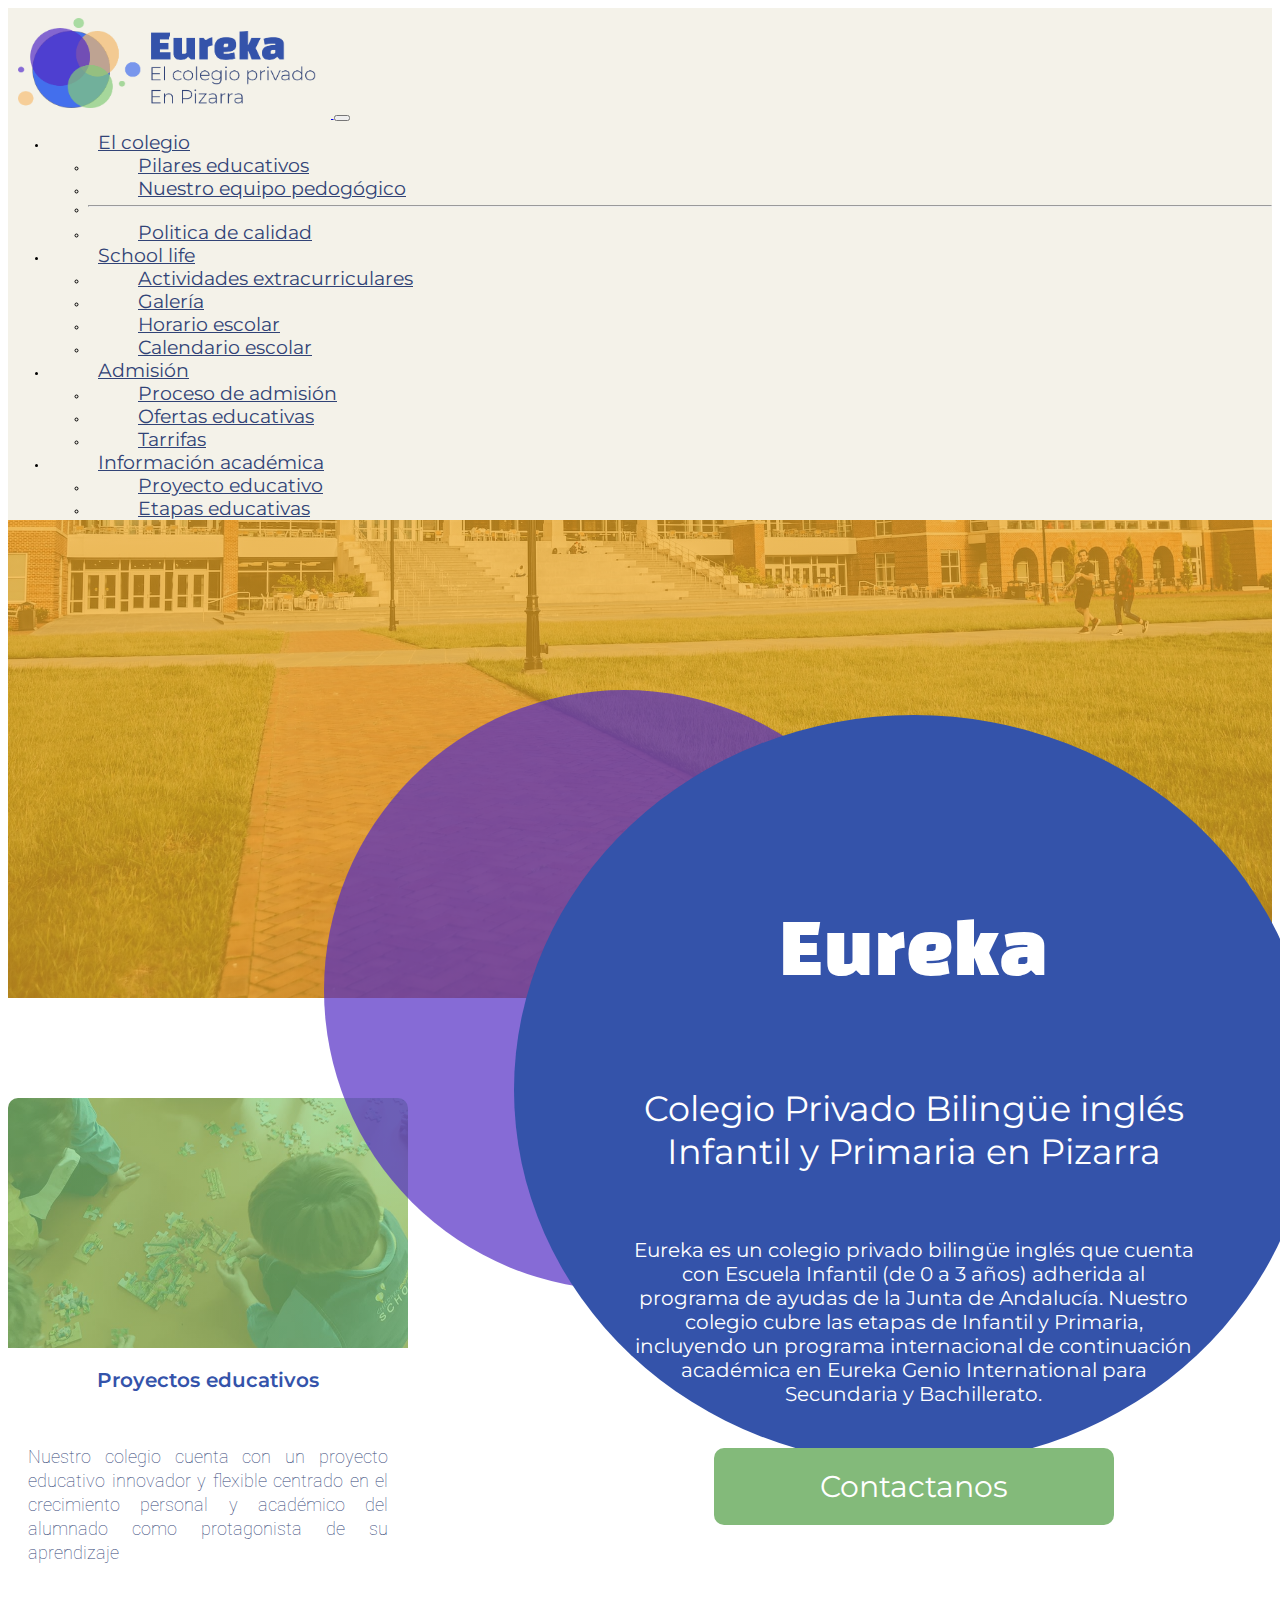
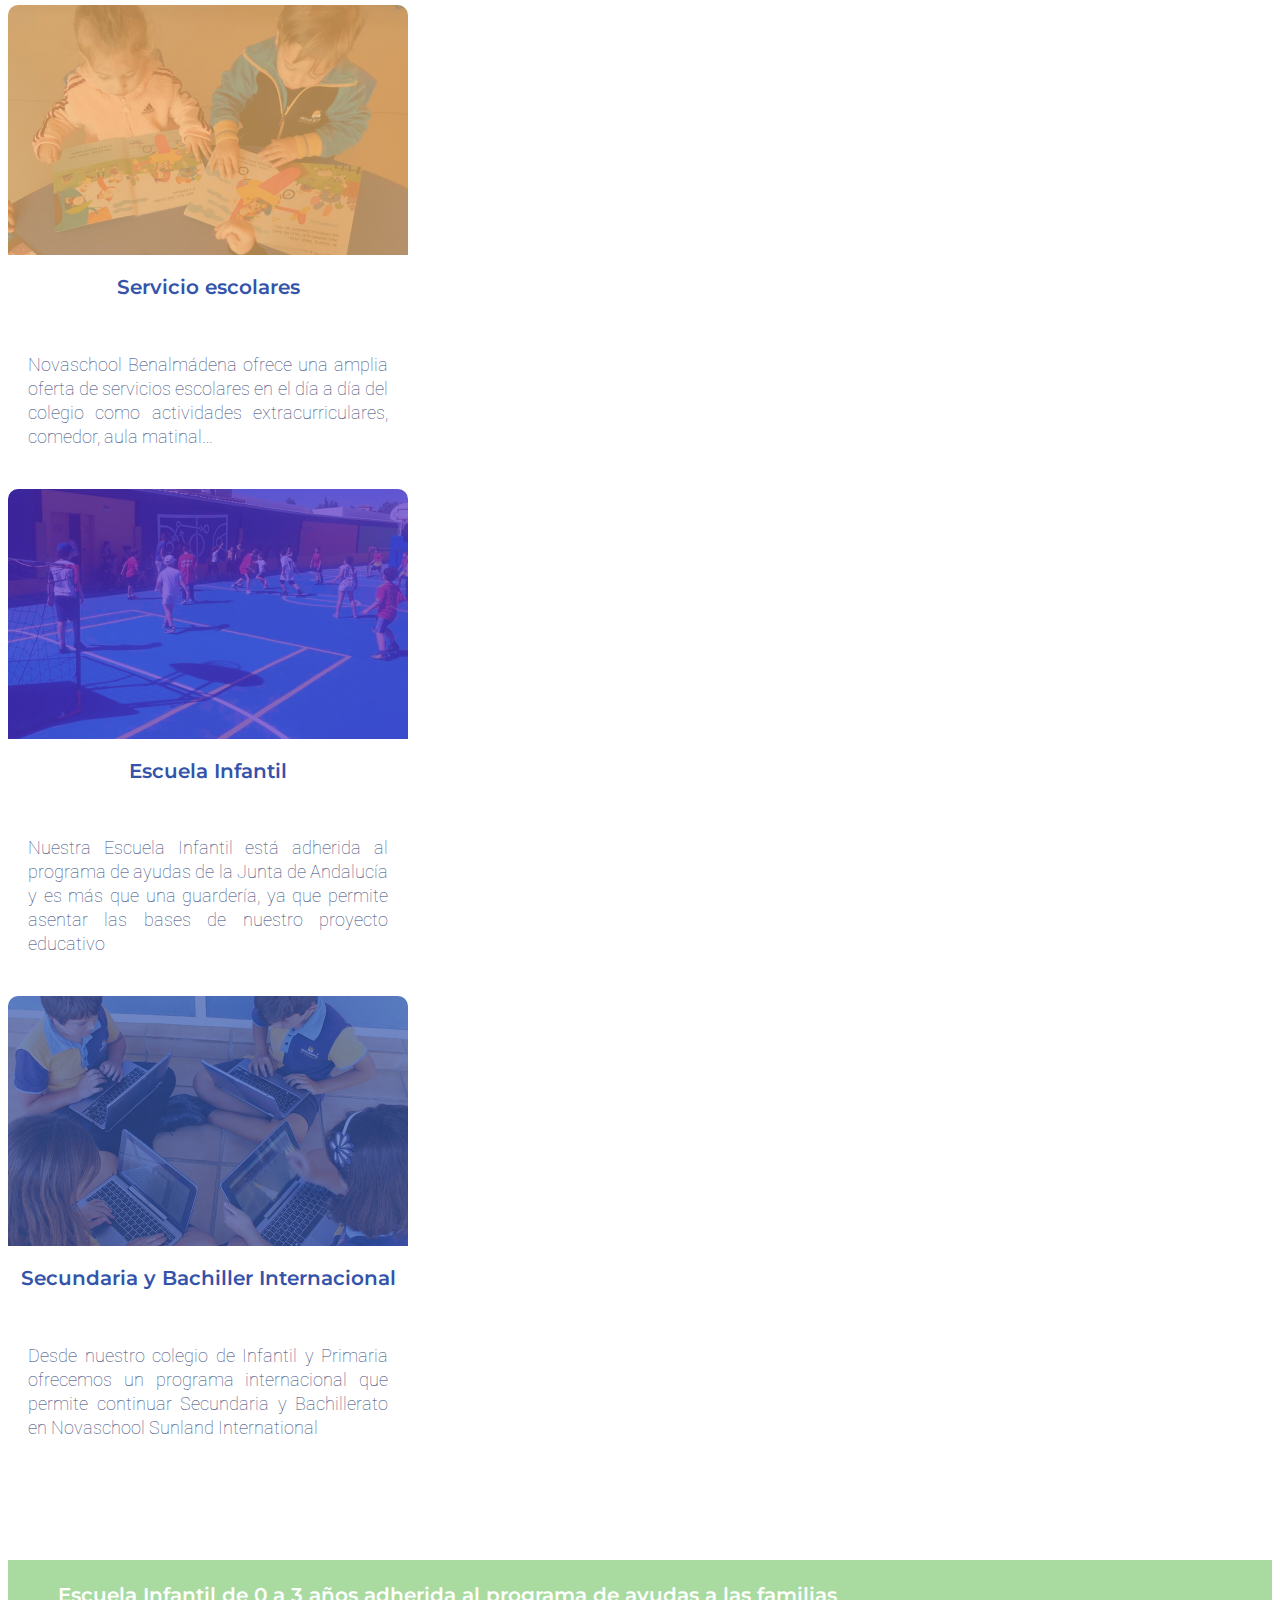
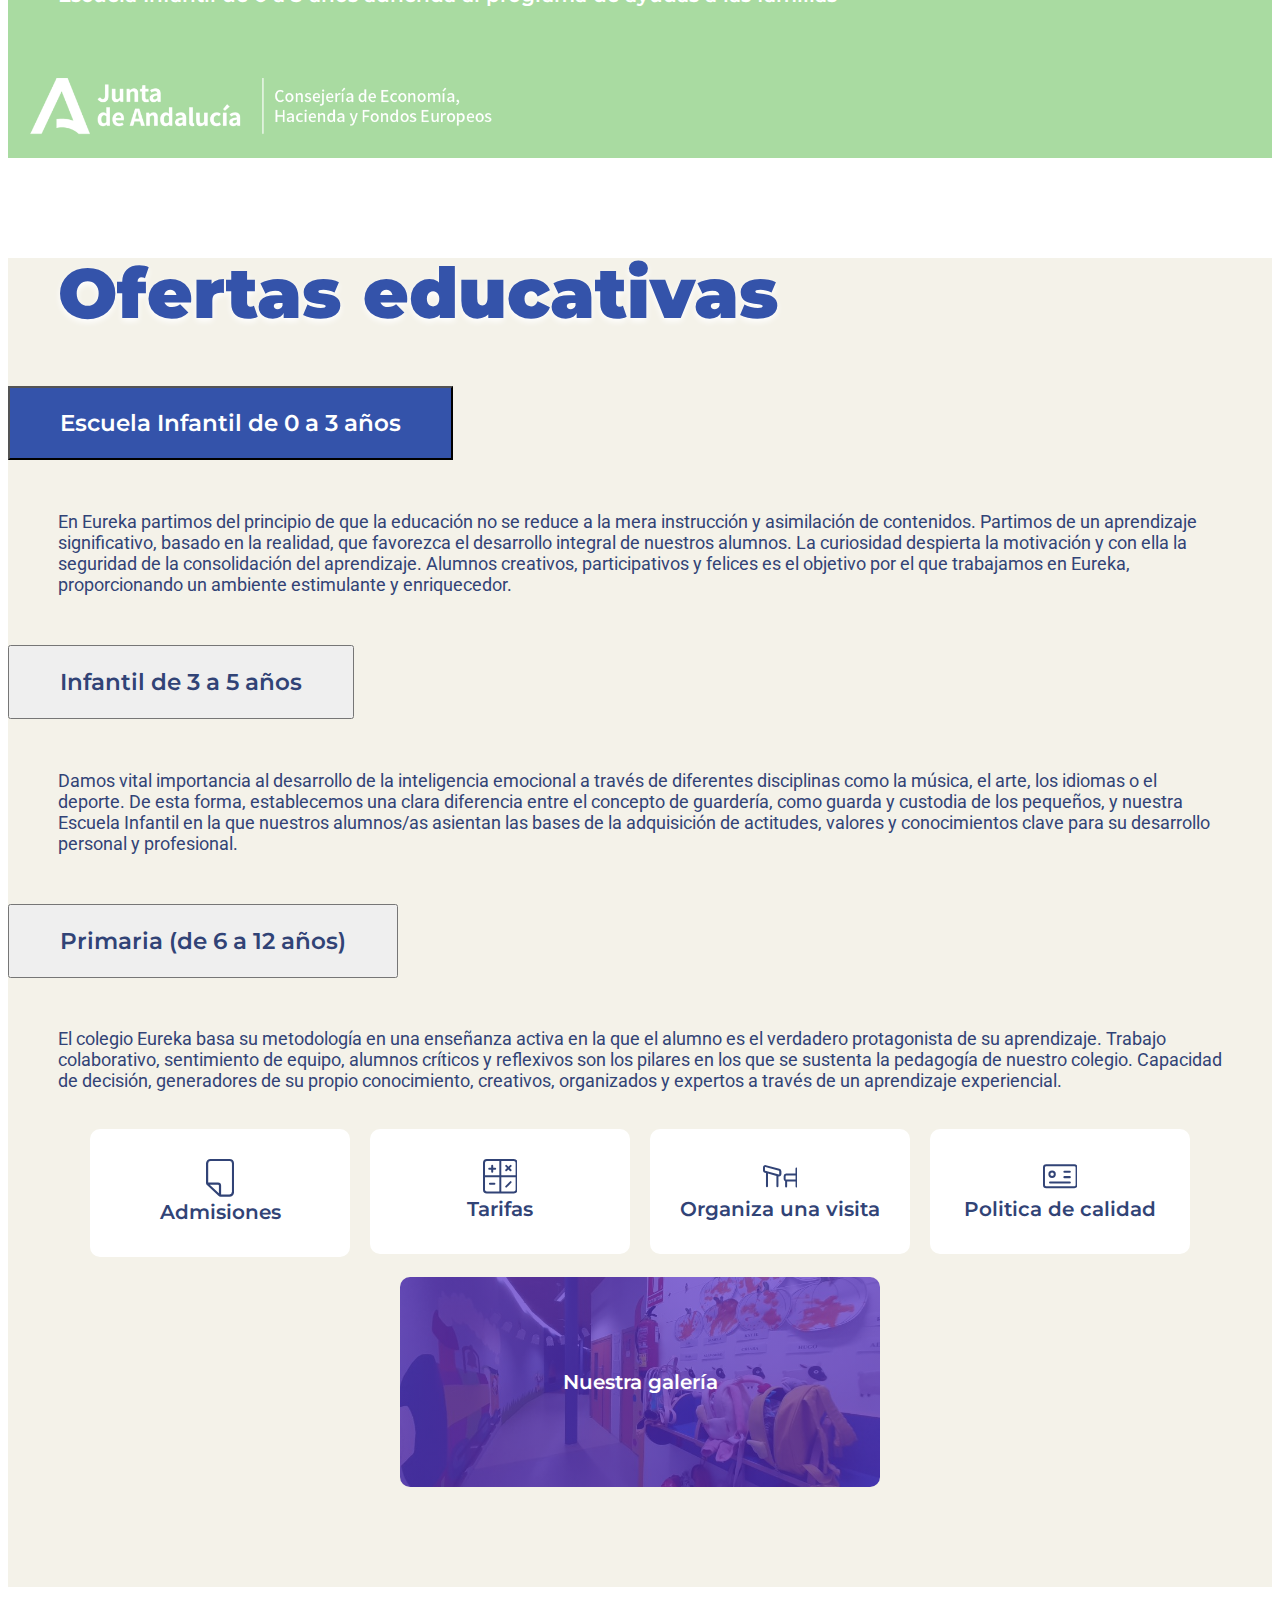
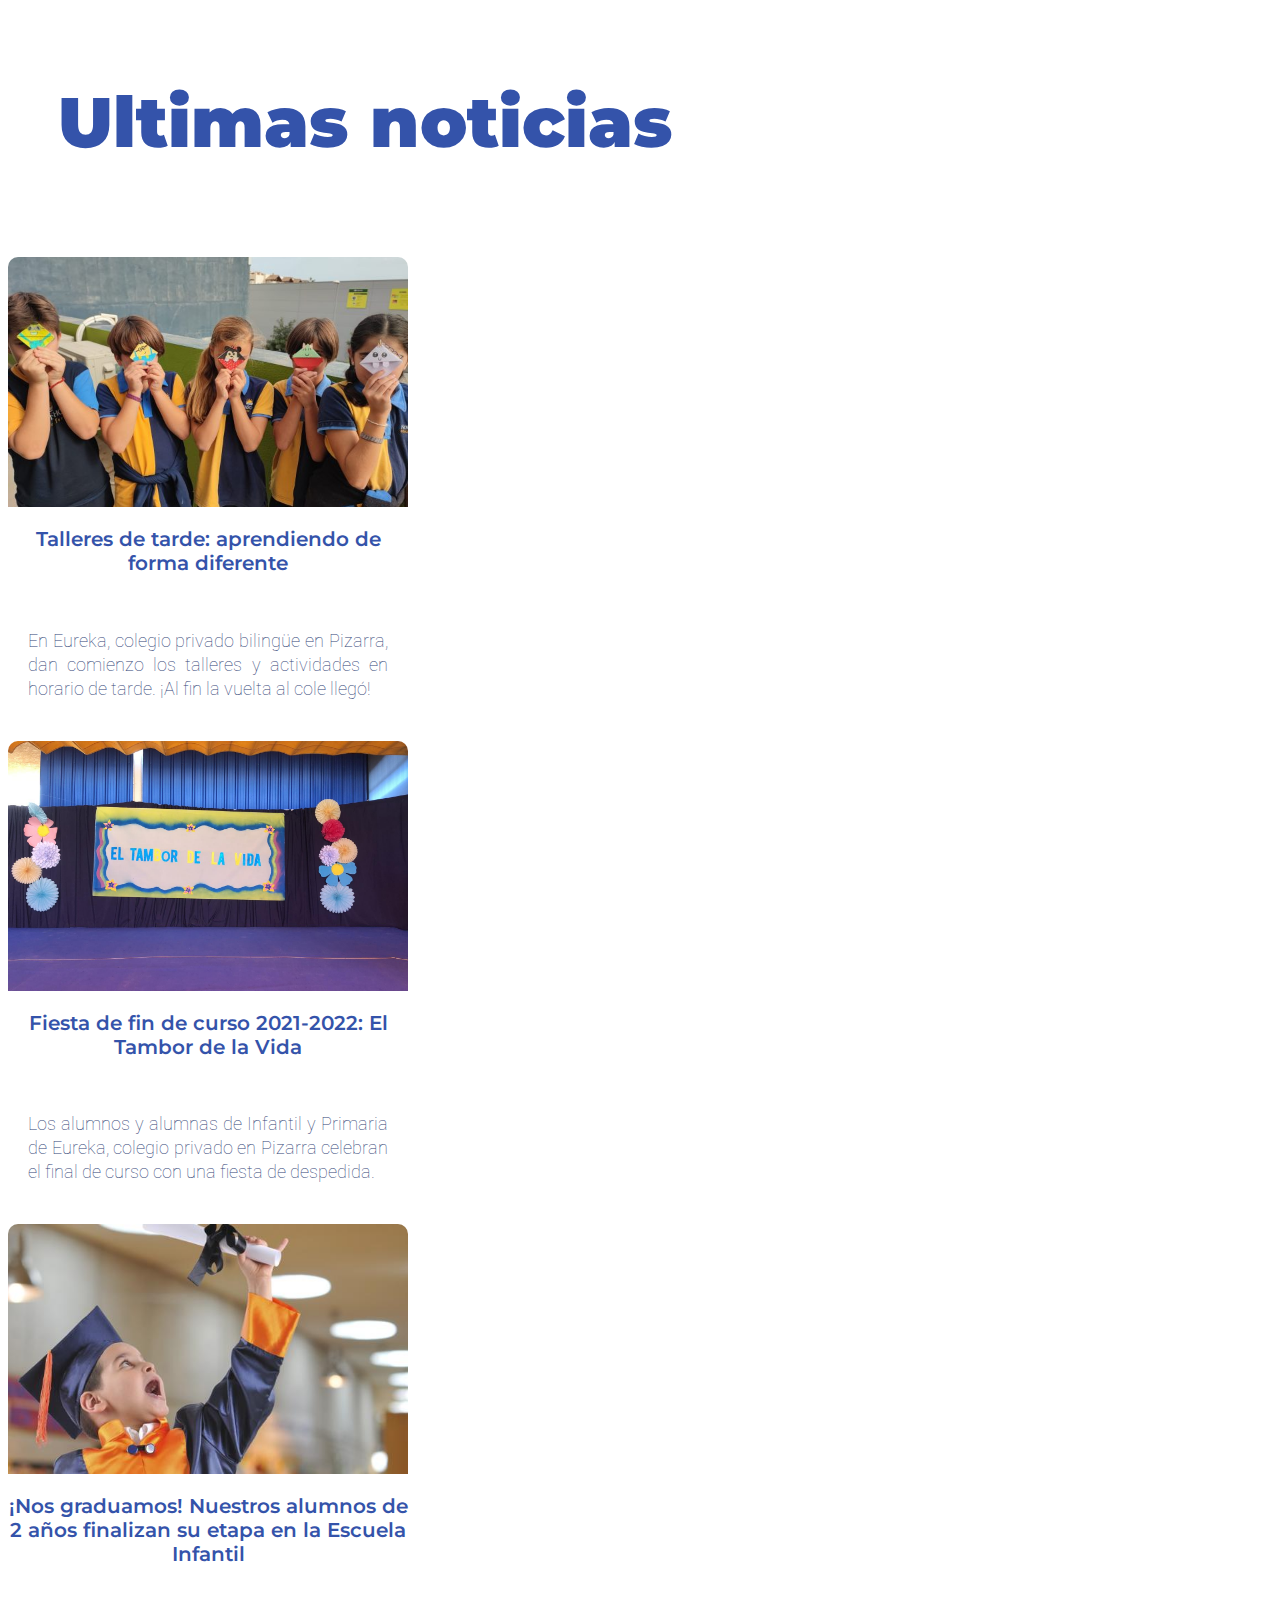
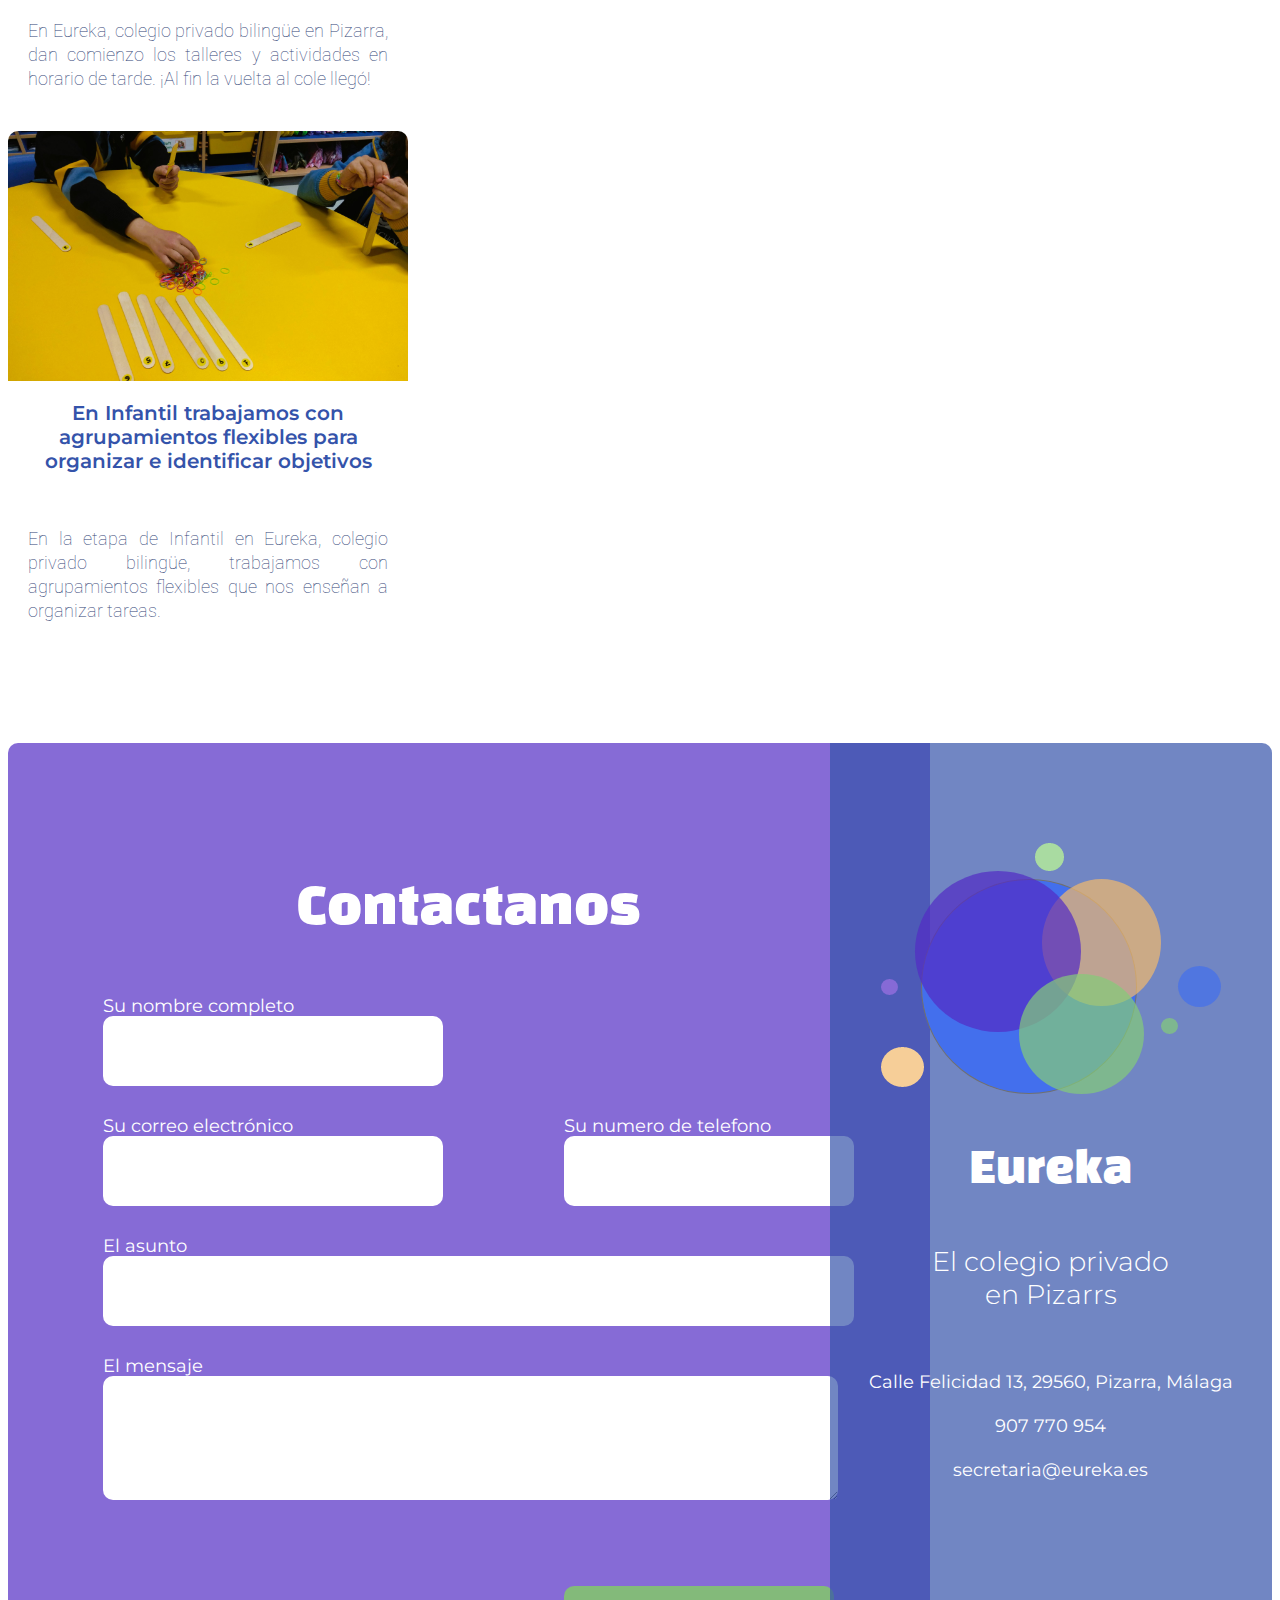
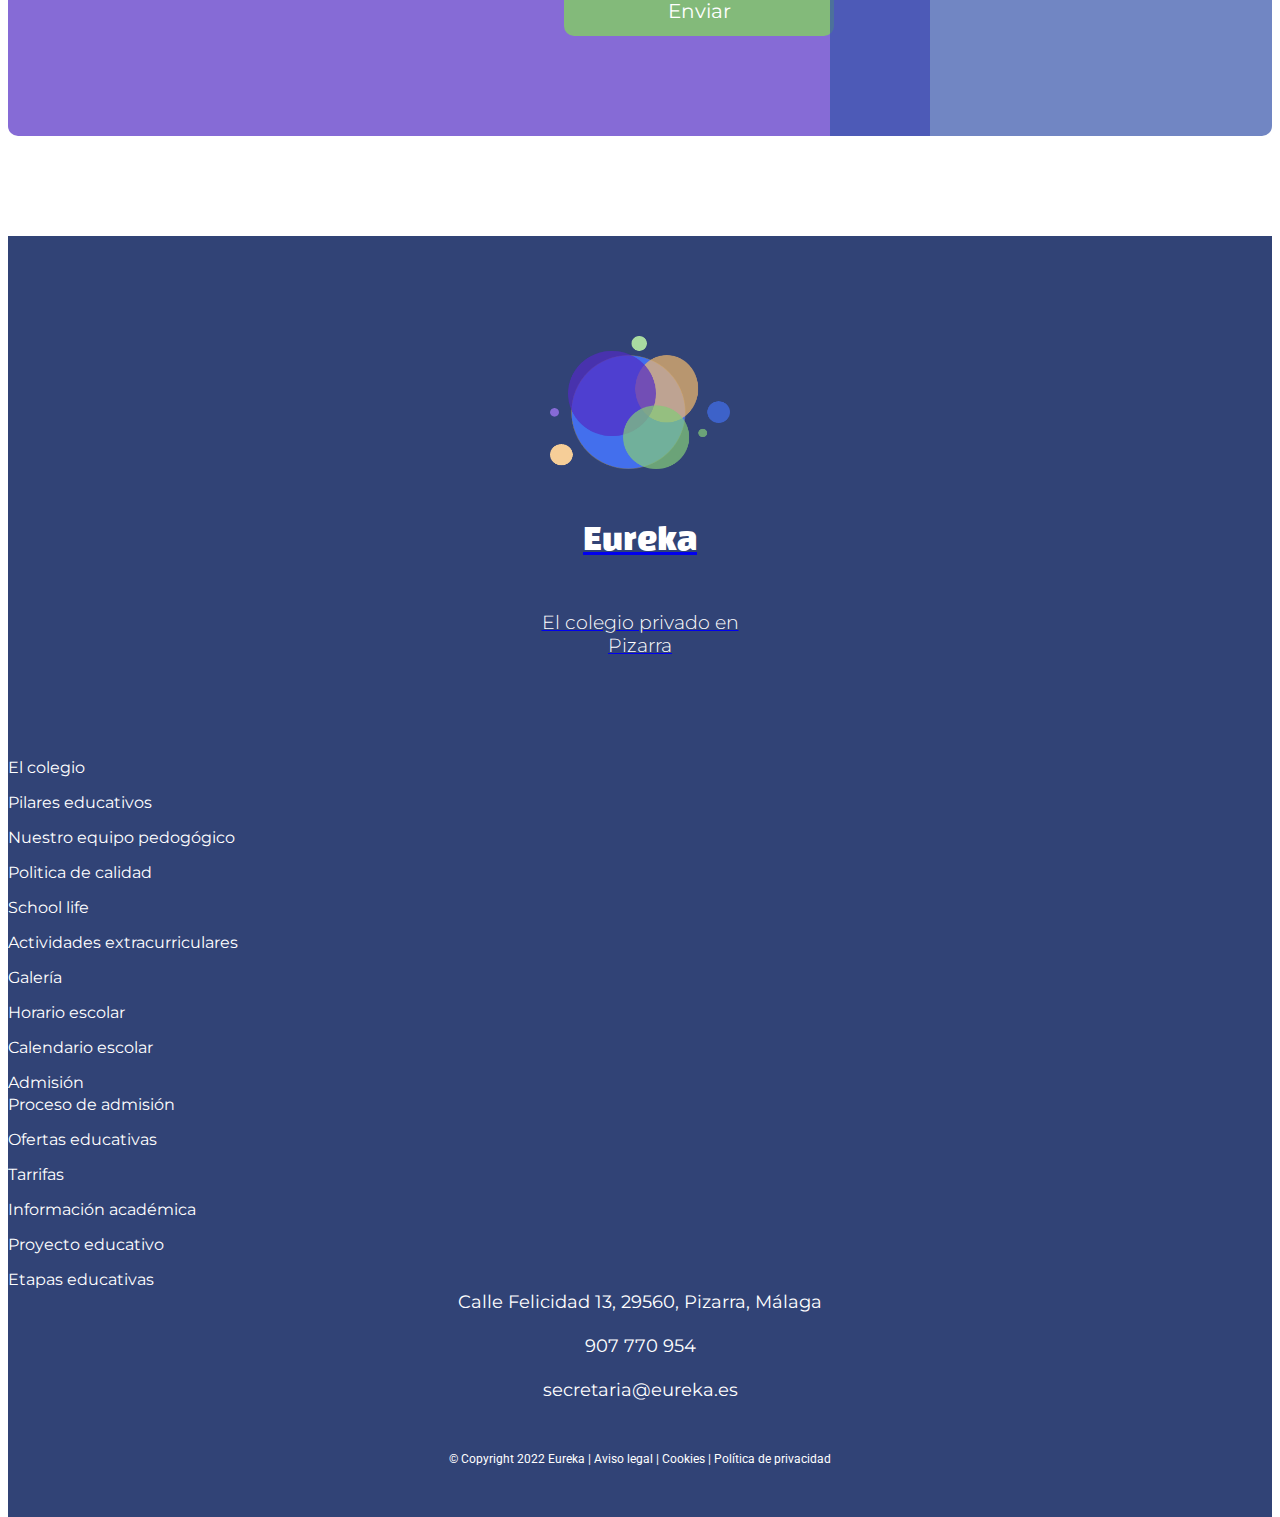
<file: index.html>
<!DOCTYPE html>
<html lang="es">
<head>
    <meta charset="UTF-8">
    <meta http-equiv="X-UA-Compatible" content="IE=edge">
    <meta name="viewport" content="width=device-width, initial-scale=1.0">
    <meta name="description" content="El colegio privado bilingüe  Eureka es un centro especializado en las etapas educativas de Infantil y Primaria"/>
    <meta name="keywords" content="colegio bilingue malaga, colegio privado pizarra, eureka, primaria pizarra, infantil pizarra, materna pizarra">
    
    <title>Eureka el colegio privado en Pizarra</title>

    <!-- FONTS -->
    <!-- <link rel="preconnect" href="https://fonts.googleapis.com">
    <link rel="preconnect" href="https://fonts.gstatic.com" crossorigin>
    <link href="https://fonts.googleapis.com/css2?family=Black+Han+Sans&family=Montserrat:ital,wght@0,100;0,400;0,600;0,700;0,900;1,100;1,400;1,600&family=Roboto:wght@100;400;700&display=swap" rel="stylesheet"> -->

    <!-- BOOTSTRAP -->
    <link href="https://cdn.jsdelivr.net/npm/bootstrap@5.2.2/dist/css/bootstrap.min.css" rel="stylesheet" integrity="sha384-Zenh87qX5JnK2Jl0vWa8Ck2rdkQ2Bzep5IDxbcnCeuOxjzrPF/et3URy9Bv1WTRi" crossorigin="anonymous">

    <link rel="stylesheet" href="css/main.css">

</head>

<body>
  <header class=" header header-home">
  <!-- NAVBAR -->
    <nav class="navbar nav navbar-expand-lg bg-light fixed-top">
        <div class="container">
            <!-- LOGO -->
          <a class="navbar-brand" href="index.html">
              <img src="img/Logo-full.png" alt="el logo del colegio pizareño Eureka. El colegio privado en Pizarra" class="nav__logo">
            </a>
          <button class="navbar-toggler" type="button" data-bs-toggle="collapse" data-bs-target="#navbarSupportedContent" aria-controls="navbarSupportedContent" aria-expanded="false" aria-label="Toggle navigation">
            <span class="navbar-toggler-icon"></span>
          </button>
          <div class="collapse navbar-collapse" id="navbarSupportedContent">
            <ul class="navbar-nav ms-auto mb-2 mb-lg-0">
             
              <li class="nav-item dropdown">
                <a class="nav-link dropdown-toggle" href="el-colegio.html" role="button" data-bs-toggle="dropdown" aria-expanded="false">
                  El colegio
                </a>
                <ul class="dropdown-menu">
                  <li><a class="dropdown-item" href="el-colegio.html">Pilares educativos</a></li>
                  <li><a class="dropdown-item" href="el-colegio.html">Nuestro equipo pedogógico</a></li>
                  <li><hr class="dropdown-divider"></li>
                  <li><a class="dropdown-item" href="el-colegio.html">Politica de calidad</a></li>
                </ul>
              </li>

              <li class="nav-item dropdown">
                <a class="nav-link dropdown-toggle" href="school-life.html" role="button" data-bs-toggle="dropdown" aria-expanded="false">
                  School life
                </a>
                <ul class="dropdown-menu">
                  <li><a class="dropdown-item" href="school-life.html">Actividades extracurriculares</a></li>
                  <li><a class="dropdown-item" href="school-life.html">Galería</a></li>
                  <li><a class="dropdown-item" href="school-life.html">Horario escolar</a></li>
                  <li><a class="dropdown-item" href="school-life.html">Calendario escolar</a></li>
                </ul>
              </li>
             
              <li class="nav-item dropdown">
                <a class="nav-link dropdown-toggle" href="admision.html" role="button" data-bs-toggle="dropdown" aria-expanded="false">
                  Admisión
                </a>
                <ul class="dropdown-menu">
                  <li><a class="dropdown-item" href="admision.html">Proceso de admisión</a></li>
                  <li><a class="dropdown-item" href="admision.html">Ofertas educativas</a></li>
                  <li><a class="dropdown-item" href="admision.html">Tarrifas</a></li>
                </ul>
              </li>

              <li class="nav-item dropdown">
                <a class="nav-link dropdown-toggle" href="info-academica.html" role="button" data-bs-toggle="dropdown" aria-expanded="false">
                    Información académica
                </a>
                <ul class="dropdown-menu">
                  <li><a class="dropdown-item" href="info-academica.html">Proyecto educativo</a></li>
                  <li><a class="dropdown-item" href="info-academica.html">Etapas educativas</a></li>
              </li>
             
             
             
            </ul>
            
          </div>
        </div>
    </nav>

  <!-- header content -->
        <div class="container hero-container-tab-port">
            <div class="hero__circles">
              <div class="hero__circle--1 home-hero__circle--1 "></div>
              <div class="hero__circle--2 home-hero__circle--1">
                <div class="hero__content">
                  <h2 class="hero__brand-heading"> Eureka </h2>
                  <h1 class="hero__subheading"> Colegio Privado Bilingüe inglés Infantil y Primaria en Pizarra </h1>
                  <p class="hero__descr">Eureka es un colegio privado bilingüe inglés que cuenta con Escuela Infantil (de 0 a 3 años) adherida al programa de ayudas de la Junta de Andalucía. Nuestro colegio cubre las etapas de Infantil y Primaria, incluyendo un programa internacional de continuación académica en Eureka Genio International para Secundaria y Bachillerato.</p>
                  <a href="#contact-form" class="button--contact">Contactanos</a>
                </div>
              </div>
            </div>
            <div class="hero__content--mob ">
              <h2 class="hero__brand-heading hero__brand-heading--mob my-5"> Eureka </h2>
              <h1 class="hero__subheading--mob my-5 "> Colegio Privado Bilingüe inglés Infantil y Primaria en Pizarra </h1>
              <p class="hero__descr--mob my-5">Eureka es un colegio privado bilingüe inglés que cuenta con Escuela Infantil (de 0 a 3 años) adherida al programa de ayudas de la Junta de Andalucía. Nuestro colegio cubre las etapas de Infantil y Primaria, incluyendo un programa internacional de continuación académica en Eureka Genio International para Secundaria y Bachillerato.</p>
              <a href="#contact-form" class="button--contact my-5">Contactanos</a>
            </div>
        </div>

    </header>


    <main class="main">

      <section class="service mt100px">
        <div class="service__cards container mt100px mx-auto">
          <div class="row justify-content-center cards-row">

            <!-- CARD 1 -->

            <div class="service__card card-info col-12 col-lg-6 col-sm-12 col-xs-12 shadow">
              <div class="card__img card__img--1"></div>
              <div class="service__card-body">
                <h5 class="card__title">Proyectos educativos</h5>
                <p class="card__descr"> Nuestro colegio cuenta con un proyecto educativo innovador y flexible centrado
                  en el crecimiento personal y académico del alumnado como protagonista de su aprendizaje</p>
              </div>
            </div>

               <!-- CARD 2-->
            <div class="service__card card-info col-12 col-lg-6 col-lg-6 col-sm-12 col-xs-12 shadow">
              <div class="card__img card__img--2"></div>
              <div class="service__card-body">
                <h5 class="card__title">Servicio escolares</h5>
                <p class="card__descr">Novaschool Benalmádena ofrece una amplia oferta de servicios escolares en el día a día del colegio como actividades extracurriculares, comedor, aula matinal… </p>
              </div>
            </div>

             <!-- CARD 3-->
             <div class="service__card card-info col-12 col-lg-6 col-lg-6 col-sm-12 col-xs-12 shadow">
              <div class="card__img card__img--3"></div>
              <div class="service__card-body">
                <h5 class="card__title">Escuela Infantil</h5>
                <p class="card__descr"> Nuestra Escuela Infantil está adherida al programa de ayudas de la Junta de Andalucía y es más que una guardería, ya que permite asentar las bases de nuestro proyecto educativo</p>
              </div>
            </div>

             <!-- CARD 4-->
             <div class="service__card card-info col-12 col-lg-6 col-lg-6 col-sm-12 col-xs-12 shadow">
              <div class="card__img card__img--4"></div>
              <div class="service__card-body">
                <h5 class="card__title">Secundaria y Bachiller Internacional</h5>
                <p class="card__descr">Desde nuestro colegio de Infantil y Primaria ofrecemos un programa internacional que permite continuar Secundaria y Bachillerato en Novaschool Sunland International</p>
              </div>
            </div>
          </div>
        </div>
      </section>


        <!-- JUNTA BAR  -->

        <div class="junta mt100px">
          <div class="container">
            <div class="row d-flex align-items-center">
              <div class="junta-col col-12 col-lg-8">
                <h4 class="junta__title mx-auto">Escuela Infantil de 0 a 3 años adherida al programa de ayudas a las familias</h4>
              </div>
              <div class="junta-col col-12 col-lg-4 d-flex justify-content-center">
                <img src="img/junta-logo.png" alt="Junta Andalucia logo" class="junta__logo">
              </div>
            </div>
          </div>
        </div>

        <!-- OFERS -->

      <section class="offer mt100px">
        

        <div class="container">
          <div class="row">

            <h2 class="section-heading mt100px">Ofertas educativas</h2>


            
            <div class="row g-5">
              <div class="col-12 col-lg-7">

                <!-- ACCODION -->

                <div class="accordion shadow" id="accordionExample">

                  <!-- ITEM 1 -->
                  <div class="accordion-item">
                    <h2 class="accordion-header" id="headingOne">
                      <button class="accordion-button" type="button" data-bs-toggle="collapse" data-bs-target="#collapseOne" aria-expanded="true" aria-controls="collapseOne">
                        Escuela Infantil de 0 a 3 años
                      </button>
                    </h2>
                    <div id="collapseOne" class="accordion-collapse collapse show" aria-labelledby="headingOne" data-bs-parent="#accordionExample">
                      <div class="accordion-body">
                        <p class="main-text">En Eureka partimos del principio de que la educación no se reduce a la mera instrucción y asimilación de contenidos. Partimos de un aprendizaje significativo, basado en la realidad, que favorezca el desarrollo integral de nuestros alumnos. La curiosidad despierta la motivación y con ella la seguridad de la consolidación del aprendizaje. Alumnos creativos, participativos y felices es el objetivo por el que trabajamos en Eureka, proporcionando un ambiente estimulante y enriquecedor.</p>
                      </div>
                    </div>
                  </div>

                  <div class="accordion-item">
                    <h2 class="accordion-header" id="headingTwo">
                      <button class="accordion-button collapsed" type="button" data-bs-toggle="collapse" data-bs-target="#collapseTwo" aria-expanded="false" aria-controls="collapseTwo">
                        Infantil de 3 a 5 años
                      </button>
                    </h2>
                    <div id="collapseTwo" class="accordion-collapse collapse" aria-labelledby="headingTwo" data-bs-parent="#accordionExample">
                      <div class="accordion-body">
                        <p class="main-text">Damos vital importancia al desarrollo de la inteligencia emocional a través de diferentes
                        disciplinas como la música, el arte, los idiomas o el deporte.

                        De esta forma, establecemos una clara diferencia entre el concepto de guardería, como guarda y
                        custodia de los pequeños, y nuestra Escuela Infantil en la que nuestros alumnos/as asientan las
                        bases de la adquisición de actitudes, valores y conocimientos clave para su desarrollo personal
                        y profesional.
                        </p>
                      </div>
                    </div>
                  </div>


                  <div class="accordion-item">
                    <h2 class="accordion-header" id="headingThree">
                      <button class="accordion-button collapsed" type="button" data-bs-toggle="collapse" data-bs-target="#collapseThree" aria-expanded="false" aria-controls="collapseThree">
                        Primaria (de 6 a 12 años)
                      </button>
                    </h2>
                    <div id="collapseThree" class="accordion-collapse collapse" aria-labelledby="headingThree" data-bs-parent="#accordionExample">
                      <div class="accordion-body">
                        <p class="main-text"> El colegio Eureka basa su metodología en una enseñanza activa en la que el alumno es el verdadero protagonista de su aprendizaje. Trabajo colaborativo, sentimiento de equipo, alumnos críticos y reflexivos son los pilares en los que se sustenta la pedagogía de nuestro colegio. Capacidad de decisión, generadores de su propio conocimiento, creativos, organizados y expertos a través de un aprendizaje experiencial.
                          </p>
                      </div>
                    </div>
                  </div>

                </div>
              </div>
              
              <!-- INFO NAV -->

                <div class="info-navegation col-12 col-lg-5">

                  <!-- BTN admisiones -->
                  <div class="info-navegation__admisiones">
                    <div href="btn--nav">
                      <a href="admision.html" class="btn--nav-link shadow">
                        <svg xmlns="http://www.w3.org/2000/svg" width="28.04" height="37.713"
                          viewBox="0 0 28.04 37.713">
                          <g id="Group_7" data-name="Group 7" transform="translate(0 0)">
                            <path id="admision"
                              d="M39.612,2.3H20.633A4.52,4.52,0,0,0,16.1,6.831V26.177a2.964,2.964,0,0,0,.98,2.2L28.531,39.157a3.059,3.059,0,0,0,2.143.857h8.939a4.52,4.52,0,0,0,4.53-4.531V6.77A4.588,4.588,0,0,0,39.612,2.3ZM19.837,27.953H28.1a.89.89,0,0,1,.918.857v7.775Zm22.1,7.469a2.391,2.391,0,0,1-2.388,2.388H31.224v-9a3.058,3.058,0,0,0-3.061-3H18.306V6.77a2.391,2.391,0,0,1,2.388-2.388H39.673A2.391,2.391,0,0,1,42.061,6.77V35.422Z"
                              transform="translate(-16.102 -2.3)" fill="#314376" />
                          </g>
                        </svg>
                        Admisiones
                      </a>
                    </div>
                  </div>

                  <!-- BTN Tarifas -->
                  <div class="info-navegation__tarifas">
                    <div href="btn--nav">
                      <a href="admision.html" class="btn--nav-link shadow">
                        <svg xmlns="http://www.w3.org/2000/svg" width="34.59" height="34.48" viewBox="0 0 61.6 61.4">
                          <g id="tarifas" transform="translate(-1.2 -1.3)">
                            <path id="Path_11" data-name="Path 11"
                              d="M56,1.3H8A6.807,6.807,0,0,0,1.2,8.1V55.9A6.807,6.807,0,0,0,8,62.7H56a6.807,6.807,0,0,0,6.8-6.8V8.1A6.872,6.872,0,0,0,56,1.3Zm3.3,6.8V30.3H33.8V4.8H56A3.329,3.329,0,0,1,59.3,8.1ZM8,4.8H30.3V30.2H4.8V8.1A3.244,3.244,0,0,1,8,4.8ZM4.8,55.9V33.8H30.3V59.2H8A3.244,3.244,0,0,1,4.8,55.9ZM56,59.2H33.8V33.8H59.3V56A3.311,3.311,0,0,1,56,59.2Z"
                              fill="#314376" />
                            <path id="Path_12" data-name="Path 12"
                              d="M12.3,20.6h3.5v3.5a1.8,1.8,0,0,0,3.6,0V20.6h3.5a1.8,1.8,0,1,0,0-3.6H19.4V13.5a1.8,1.8,0,1,0-3.6,0V17H12.3a1.8,1.8,0,1,0,0,3.6Z"
                              fill="#314376" />
                            <path id="Path_13" data-name="Path 13"
                              d="M44,17.5l-2.7,2.7a1.751,1.751,0,0,0,0,2.5,1.69,1.69,0,0,0,2.4,0L46.4,20l2.7,2.7a1.69,1.69,0,0,0,2.4,0,1.751,1.751,0,0,0,0-2.5L49,17.5l2.7-2.7a1.768,1.768,0,0,0-2.5-2.5L46.5,15l-2.7-2.7a1.768,1.768,0,0,0-2.5,2.5Z"
                              fill="#314376" />
                            <path id="Path_14" data-name="Path 14"
                              d="M21.5,43.4H13.6a1.8,1.8,0,1,0,0,3.6h7.9a1.793,1.793,0,0,0,1.8-1.8A1.859,1.859,0,0,0,21.5,43.4Z"
                              fill="#314376" />
                            <path id="Path_15" data-name="Path 15"
                              d="M49.2,41.3l-7.9,7.9a1.751,1.751,0,0,0,0,2.5,1.69,1.69,0,0,0,2.4,0l7.9-7.9a1.751,1.751,0,0,0,0-2.5A1.633,1.633,0,0,0,49.2,41.3Z"
                              fill="#314376" />
                          </g>
                        </svg>

                        Tarifas
                      </a>
                    </div>
                  </div>

                  <!-- BTN visita -->
                  <div class="info-navegation__visita">
                    <div href="btn--nav">
                      <a href="#contact-form" class="btn--nav-link shadow">
                        <svg xmlns="http://www.w3.org/2000/svg" width="34.59" height="34.48" viewBox="0 0 61.6 39.832">
                          <g id="visita" transform="translate(-1.3 -12.168)">
                            <path id="Path_9" data-name="Path 9"
                              d="M61,16.7a1.793,1.793,0,0,0-1.8,1.8v8.8H42.5a4.439,4.439,0,0,0-4.4,4.4V37a4.432,4.432,0,0,0,2.6,4v9.2a1.8,1.8,0,0,0,3.6,0V41.4h15v8.8a1.8,1.8,0,0,0,3.6,0V18.4A1.943,1.943,0,0,0,61,16.7ZM41.7,31.6a.9.9,0,0,1,.9-.9H59.3v7H42.5a.9.9,0,0,1-.9-.9V31.6Z"
                              fill="#314376" />
                            <path id="Path_10" data-name="Path 10"
                              d="M30.6,18.9,6.5,12.3A4.008,4.008,0,0,0,3,13a4.458,4.458,0,0,0-1.7,3.6v5.1a4.321,4.321,0,0,0,3.1,4.2l2.2.6V50.1a1.8,1.8,0,0,0,3.6,0V27.4l15,4.1V50.1a1.8,1.8,0,0,0,3.6,0V32.5h.1a3.75,3.75,0,0,0,1.1.1,4.069,4.069,0,0,0,2.4-.8,4.458,4.458,0,0,0,1.7-3.6V23.1A4.96,4.96,0,0,0,30.6,18.9Zm-.3,9.4a1.136,1.136,0,0,1-.3.8.6.6,0,0,1-.4.1L5.3,22.5a.937.937,0,0,1-.5-.9V16.5a1.136,1.136,0,0,1,.3-.8.6.6,0,0,1,.4-.1l24.2,6.6a.937.937,0,0,1,.5.9v5.2Z"
                              fill="#314376" />
                          </g>
                        </svg>
                        Organiza una visita
                      </a>
                    </div>
                  </div>

                  <!-- BTN Politica de calidad -->
                  <div class="info-navegation__politica">
                    <div href="btn--nav">
                      <a href="#contact-form" class="btn--nav-link shadow">
                        <svg xmlns="http://www.w3.org/2000/svg" width="34.591" height="34.48"
                          viewBox="0 0 34.591 23.809">
                          <g id="conenios" transform="translate(0 0)">
                            <path id="Path_4" data-name="Path 4"
                              d="M14.506,29.412A3.706,3.706,0,1,0,10.8,25.706,3.739,3.739,0,0,0,14.506,29.412Zm0-5.447a1.741,1.741,0,1,1-1.741,1.741A1.75,1.75,0,0,1,14.506,23.965Z"
                              transform="translate(-5.409 -15.711)" fill="#314376" />
                            <path id="Path_5" data-name="Path 5"
                              d="M32.733,41.5H12.911a1.011,1.011,0,0,0,0,2.022H32.733a1.011,1.011,0,0,0,0-2.022Z"
                              transform="translate(-5.892 -24.261)" fill="#314376" />
                            <path id="Path_6" data-name="Path 6"
                              d="M43.958,22.1H38.511a1.011,1.011,0,0,0,0,2.022h5.447a1.011,1.011,0,0,0,0-2.022Z"
                              transform="translate(-17.116 -15.755)" fill="#314376" />
                            <path id="Path_7" data-name="Path 7"
                              d="M43.958,31.8H38.511a1.011,1.011,0,0,0,0,2.022h5.447a1.011,1.011,0,0,0,0-2.022Z"
                              transform="translate(-17.116 -20.008)" fill="#314376" />
                            <path id="Path_8" data-name="Path 8"
                              d="M32.534,10.8H4.457A3.259,3.259,0,0,0,1.2,14.057v17.3a3.259,3.259,0,0,0,3.257,3.257H32.534a3.259,3.259,0,0,0,3.257-3.257v-17.3A3.259,3.259,0,0,0,32.534,10.8Zm1.292,20.552a1.306,1.306,0,0,1-1.292,1.292H4.457a1.306,1.306,0,0,1-1.292-1.292v-17.3a1.306,1.306,0,0,1,1.292-1.292H32.534a1.306,1.306,0,0,1,1.292,1.292Z"
                              transform="translate(-1.2 -10.8)" fill="#314376" />
                          </g>
                        </svg>

                        Politica de calidad
                      </a>
                    </div>





                  </div>

                  <!-- BTN gallery -->
                  <div class="info-navegation__gallery">
                    <div class="btn--nav shadow">
                      <a href="el-colegio.html" class="btn--gallery">Nuestra galería</a>

                    </div>
                  </div> 




                </div>

              </div>
            </div>
          </div>
        

        

      </section>

       <!-- NEWS -->
      <section class="news mt100px">
        <div class="news-cards container mt100px mx-auto">
          <div class="row justify-content-center cards-row">
            <h2 class="section-heading mt100px mb100px">Ultimas noticias</h2>
            <!-- CARD 1 -->

            <div class="news-card card-info col-12 col-lg-6 col-sm-12 col-xs-12 shadow">
              <div class="card__img news-card__img--1"></div>
              <div class="news-card-body">
                <h5 class="card__title">Talleres de tarde: aprendiendo de forma diferente</h5>
                <p class="card__descr"> En Eureka, colegio privado bilingüe en Pizarra, dan comienzo los talleres y actividades en horario de tarde. ¡Al fin la vuelta al cole llegó!</p>
              </div>
            </div>

               <!-- CARD 2-->
            <div class="news-card card-info col-12 col-lg-6 col-lg-6 col-sm-12 col-xs-12 shadow">
              <div class="card__img news-card__img--2"></div>
              <div class="news-card-body">
                <h5 class="card__title">Fiesta de fin de curso 2021-2022: El Tambor de la Vida</h5>
                <p class="card__descr">Los alumnos y alumnas de Infantil y Primaria de Eureka, colegio privado en Pizarra celebran el final de curso con una fiesta de despedida.</p>
              </div>
            </div>

             <!-- CARD 3-->
             <div class="news-card card-info col-12 col-lg-6 col-lg-6 col-sm-12 col-xs-12 shadow">
              <div class="card__img news-card__img--3"></div>
              <div class="news-card-body">
                <h5 class="card__title">¡Nos graduamos! Nuestros alumnos de 2 años finalizan su etapa en la Escuela Infantil</h5>
                <p class="card__descr"> En Eureka, colegio privado bilingüe en Pizarra, dan comienzo los talleres y actividades en horario de tarde. ¡Al fin la vuelta al cole llegó!</p>
              </div>
            </div>

             <!-- CARD 4-->
             <div class="news-card card-info col-12 col-lg-6 col-lg-6 col-sm-12 col-xs-12 shadow">
              <div class="card__img news-card__img--4"></div>
              <div class="news-card-body">
                <h5 class="card__title">En Infantil trabajamos con agrupamientos flexibles para organizar e identificar objetivos</h5>
                <p class="card__descr">En la etapa de Infantil en Eureka, colegio privado bilingüe, trabajamos con agrupamientos flexibles que nos enseñan a organizar tareas.</p>
              </div>
            </div>
          </div>
        </div>



      </section>

      <section class="contact" id="contact-form">
        <div class="contact-grid__container">
            <!-- CONTACT FORM -->

            <div class="contact-form">
              <h3 class="contact-form__title">Contactanos</h3>

                <form class="contact-form__grid" action="">
                  <!-- NOMBRE COMPLETO -->
                  <div class="contact-form__input contact-form__input--1">
                    <label for="nombreCompleto">Su nombre completo</label> <br>
                    <input class="contact-form__input-textfield" type="text"  id="nombreCompleto" name="" value="" required>
                  </div>

                  <!-- EMAIL -->
                  <div class="contact-form__input contact-form__input--2">
                    <label for="email">Su correo electrónico</label> <br>
                    <input class="contact-form__input-textfield" id="email "type="text" name="" value="">
                  </div>

                  <!-- TEL -->

                  <div class="contact-form__input contact-form__input--3">
                    <label for="tel">Su numero de telefono</label> <br>
                    <input class="contact-form__input-textfield" id="tel" type="text" name="" value="">
                  </div>

                  <!-- ASUNTO -->

                  <div class="contact-form__input contact-form__input--4">
                    <label for="asunto">El asunto</label> <br>
                    <input class="contact-form__input__textfield" id="asunto" type="text" name="" value="">
                  </div>

                  <!-- MENSAJE -->

                  <div class="contact-form__input contact-form__input--5">
                    <label for="mensaje">El mensaje</label> <br>
                    <textarea class="contact-form__input__textfield" id="mensaje" name="name" rows="8"></textarea>
                  </div>

                  <!-- ENVIAR -->

                  <div class="contact-form__btn">
                    <button type="submit" name="button">Enviar</button>
                  </div>
                </form>
            </div>
    

            <!-- BUSINESS CARD -->
            <div class="business-card">
              <img src="img/Logo-solo.png" alt="Logo Eureka el colegio privado en Pizarra">
              <h3 class="business-card__brand-heading">Eureka</h3>
              <h4 class="business-card__brand-subheading">El colegio privado en Pizarrs</h4>

              <div class="business-contacts">
                <a href="https://goo.gl/maps/TNXyXGWnLZutvSJK8">Calle Felicidad 13, 29560, Pizarra, Málaga</a>
                <a href="tel:+34907770954"> 907 770 954</a>

                <a href="mailto:secretaria@eureka.es">secretaria@eureka.es</a>
              </div>

            </div>
        </div>

      </section>
    </main>

    <!-- FOOTER -->
    <footer class="footer mt100px">
      <div class="container">
        <div class="row ">

          <div class="footer__logo col-12 col-sm-6 col-lg-3">
            <a class="footer__logo--link" href="index.html">
      
            <div class="footer__logo">
              <img src="img/Logo-solo.png" alt="Logo Eureka el colegio privado en Pizarra" class="footer__logo--img">
              <h5 class="footer__brand-heading">Eureka</h5>
              <h4 class="footer__brand-subheading">El colegio privado en Pizarra</h4>

            </a>
            </div>
          </div>


          <div class="footer__nav footer__nav--c2 col-12 col-sm-6 col-lg-3">
            <a href="el-colegio.html"class="footer__nav-link"> El colegio </a>
            <a class="footer__nav-link" href="el-colegio.html">Pilares educativos</a>
            <a class="footer__nav-link" href="el-colegio.html">Nuestro equipo pedogógico</a>
            <a class="footer__nav-link" href="el-colegio.html">Politica de calidad</a>
            <a class="footer__nav-link" href="school-life.html">School life </a>

            <a class="footer__nav-link" href="school-life.html">Actividades extracurriculares</a>
            <a class="footer__nav-link" href="school-life.html">Galería</a>
            <a class="footer__nav-link" href="school-life.html">Horario escolar</a>
            <a class="footer__nav-link" href="school-life.html">Calendario escolar</a>
            <a class="footer__nav-link" href="admision.html">Admisión</a>
          </div>


          <div class="footer__nav footer__nav--c3 col-12 col-sm-6 col-lg-3">
            <a class="footer__nav-link" href="admision.html">Proceso de admisión</a>
            <a class="footer__nav-link" href="admision.html">Ofertas educativas</a>
            <a class="footer__nav-link" href="admision.html">Tarrifas</a>
            <a class="footer__nav-link" href="info-academica.html"> Información académica </a>
            <a class="footer__nav-link" href="info-academica.html">Proyecto educativo</a>
            <a class="footer__nav-link" href="info-academica.html">Etapas educativas</a>
          </div>
          <div class="footer__contacts col-12 col-sm-6 col-lg-3">
            <div class="footer__business-contacts business-contacts">
              <a href="https://goo.gl/maps/TNXyXGWnLZutvSJK8">Calle Felicidad 13, 29560, Pizarra, Málaga</a>
              <a href="tel:+34907770954"> 907 770 954</a>

              <a href="mailto:secretaria@eureka.es">secretaria@eureka.es</a>
            </div>
          </div>
          <div class="footer__copyrights col-12">
              © Copyright 2022 Eureka | Aviso legal | Cookies | Política de privacidad
          </div>

        </div>
      </div>

    </footer>


    
    <!-- BOOTSTRAP -->
    <script src="https://cdn.jsdelivr.net/npm/bootstrap@5.2.2/dist/js/bootstrap.bundle.min.js" integrity="sha384-OERcA2EqjJCMA+/3y+gxIOqMEjwtxJY7qPCqsdltbNJuaOe923+mo//f6V8Qbsw3" crossorigin="anonymous"></script>
</body>
</html>
</file>
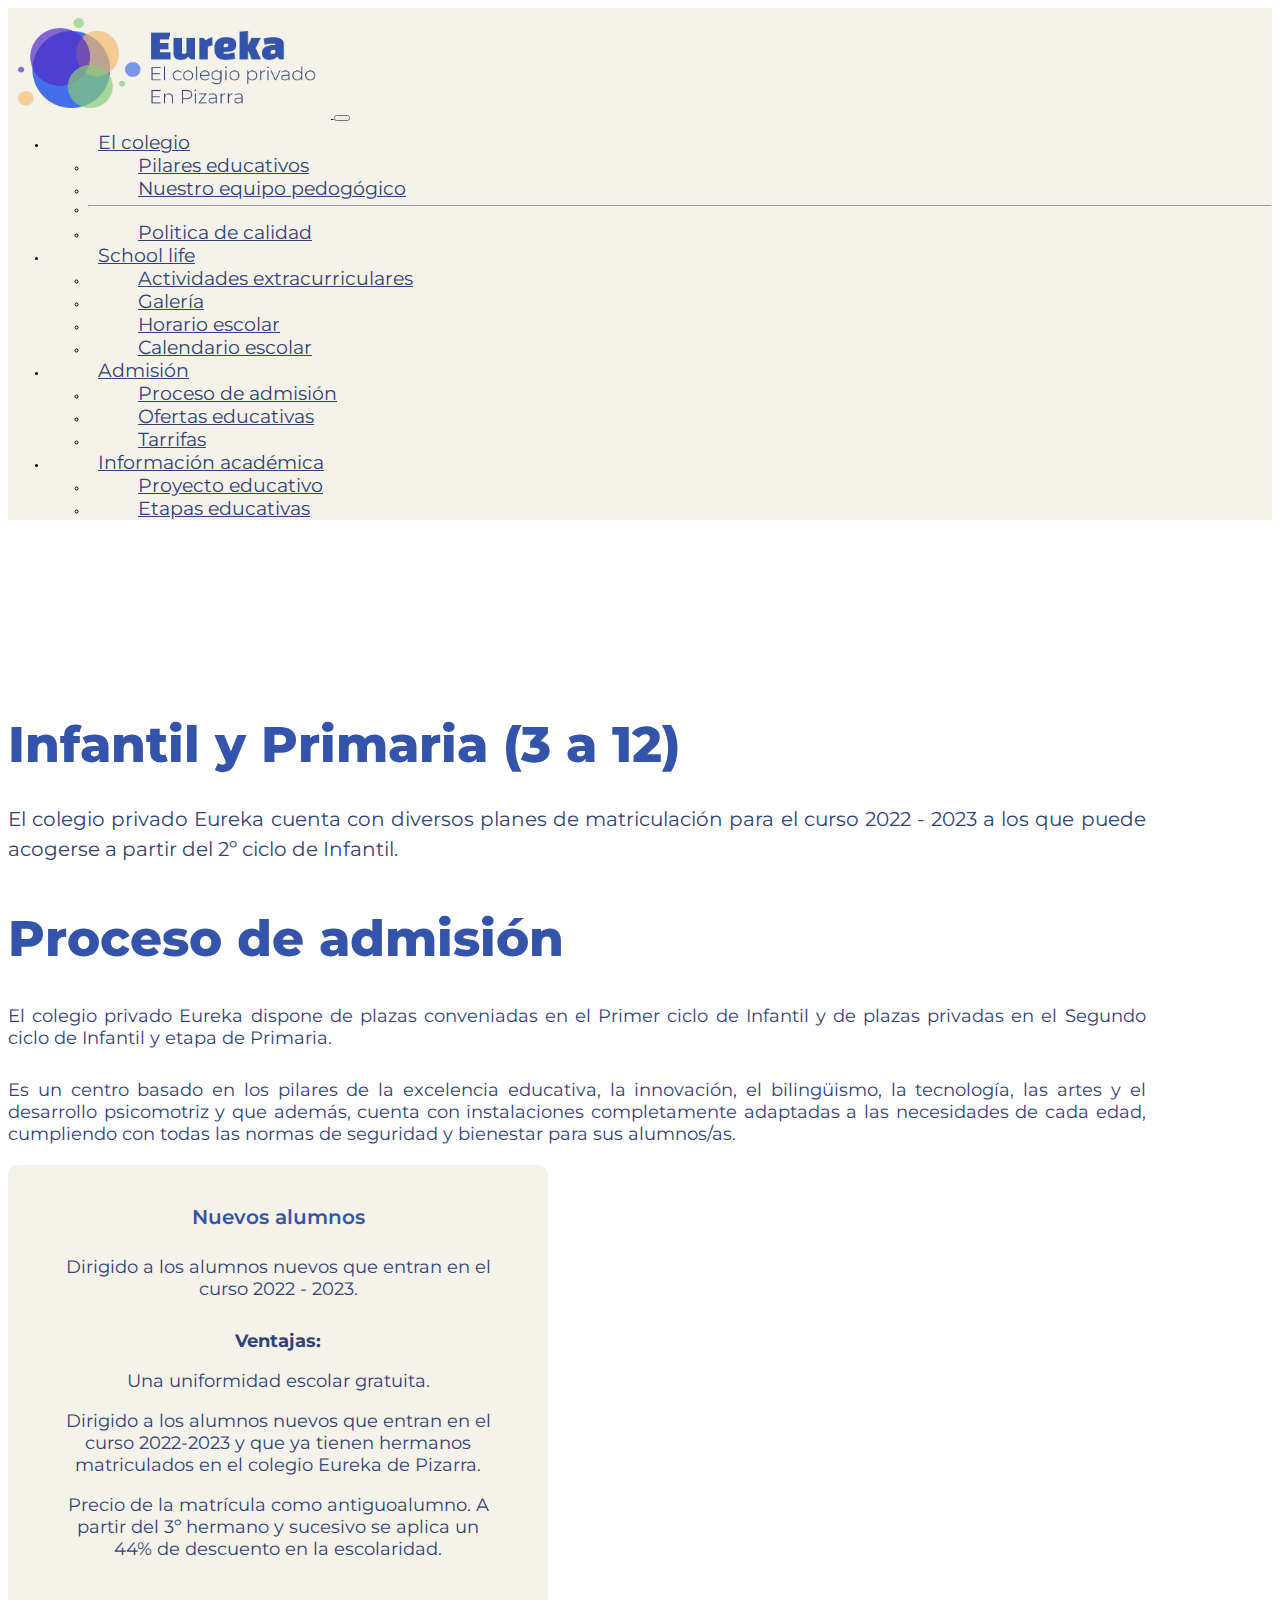
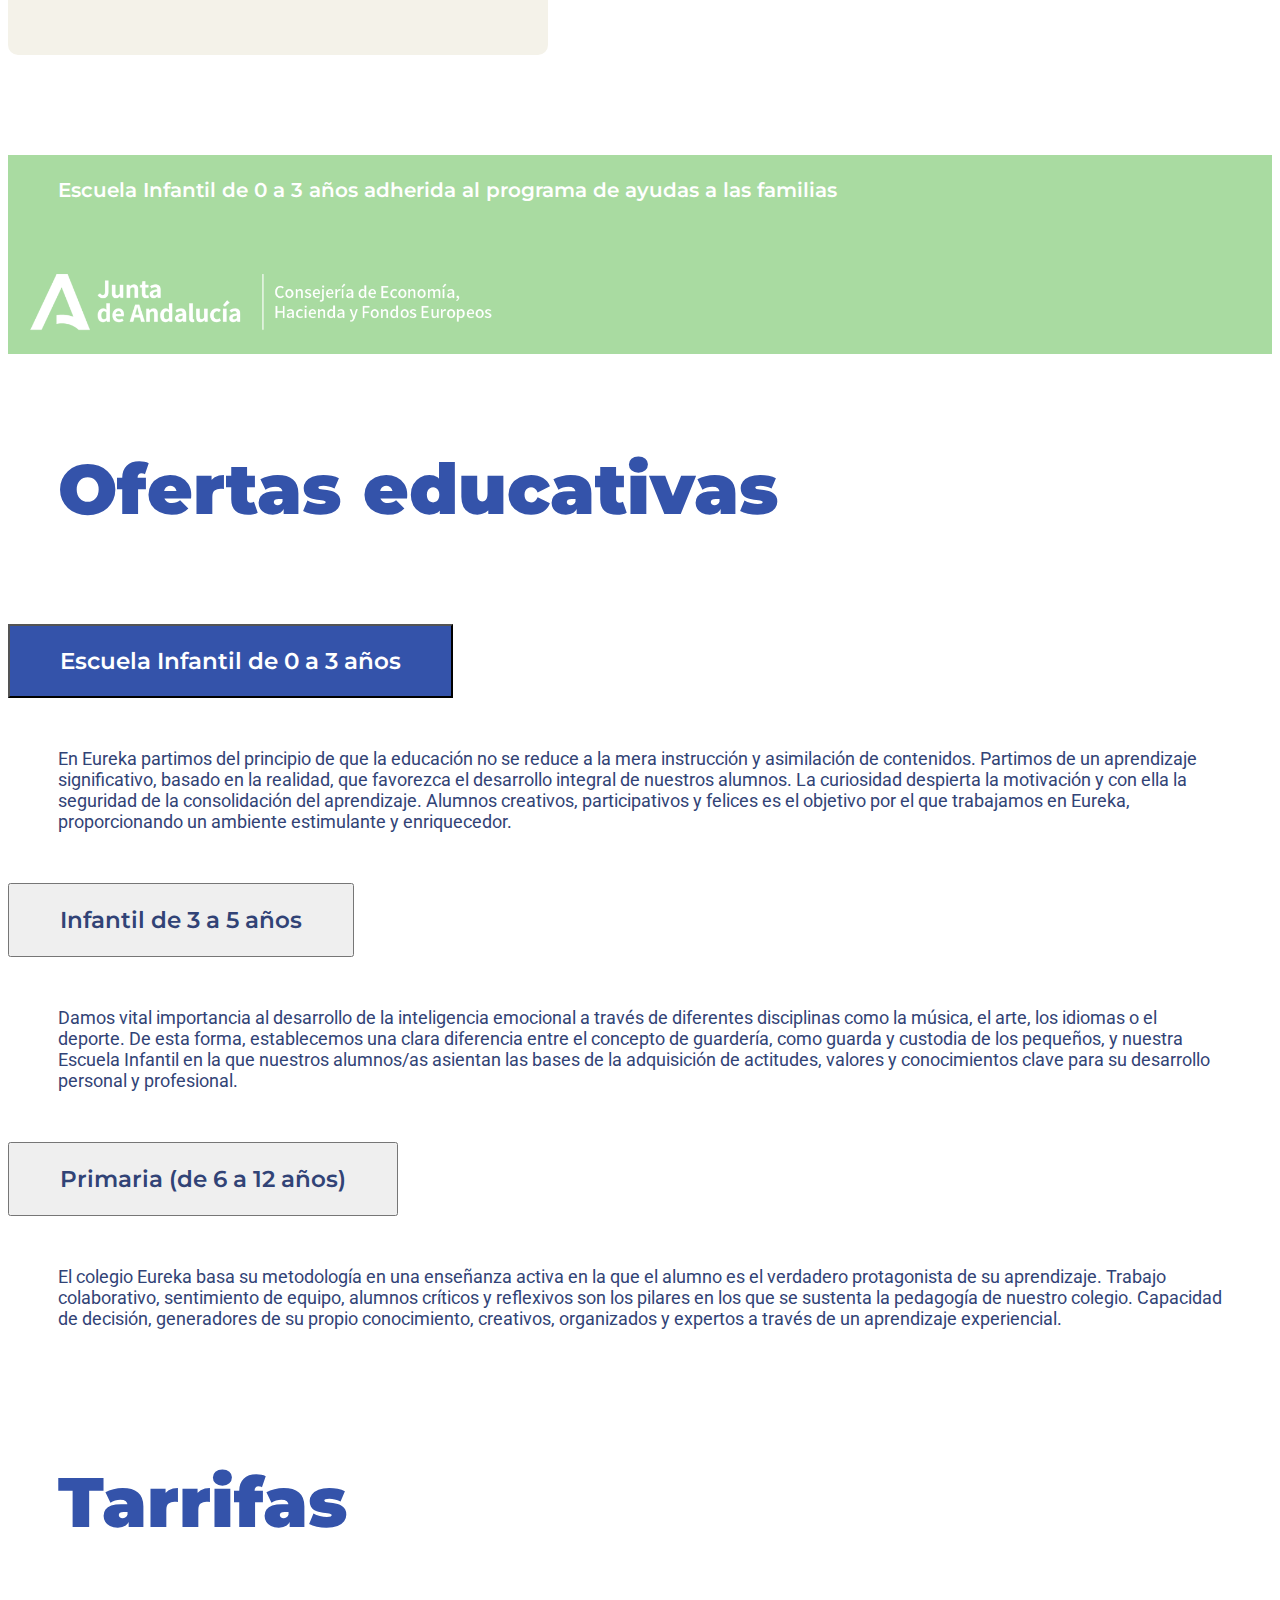
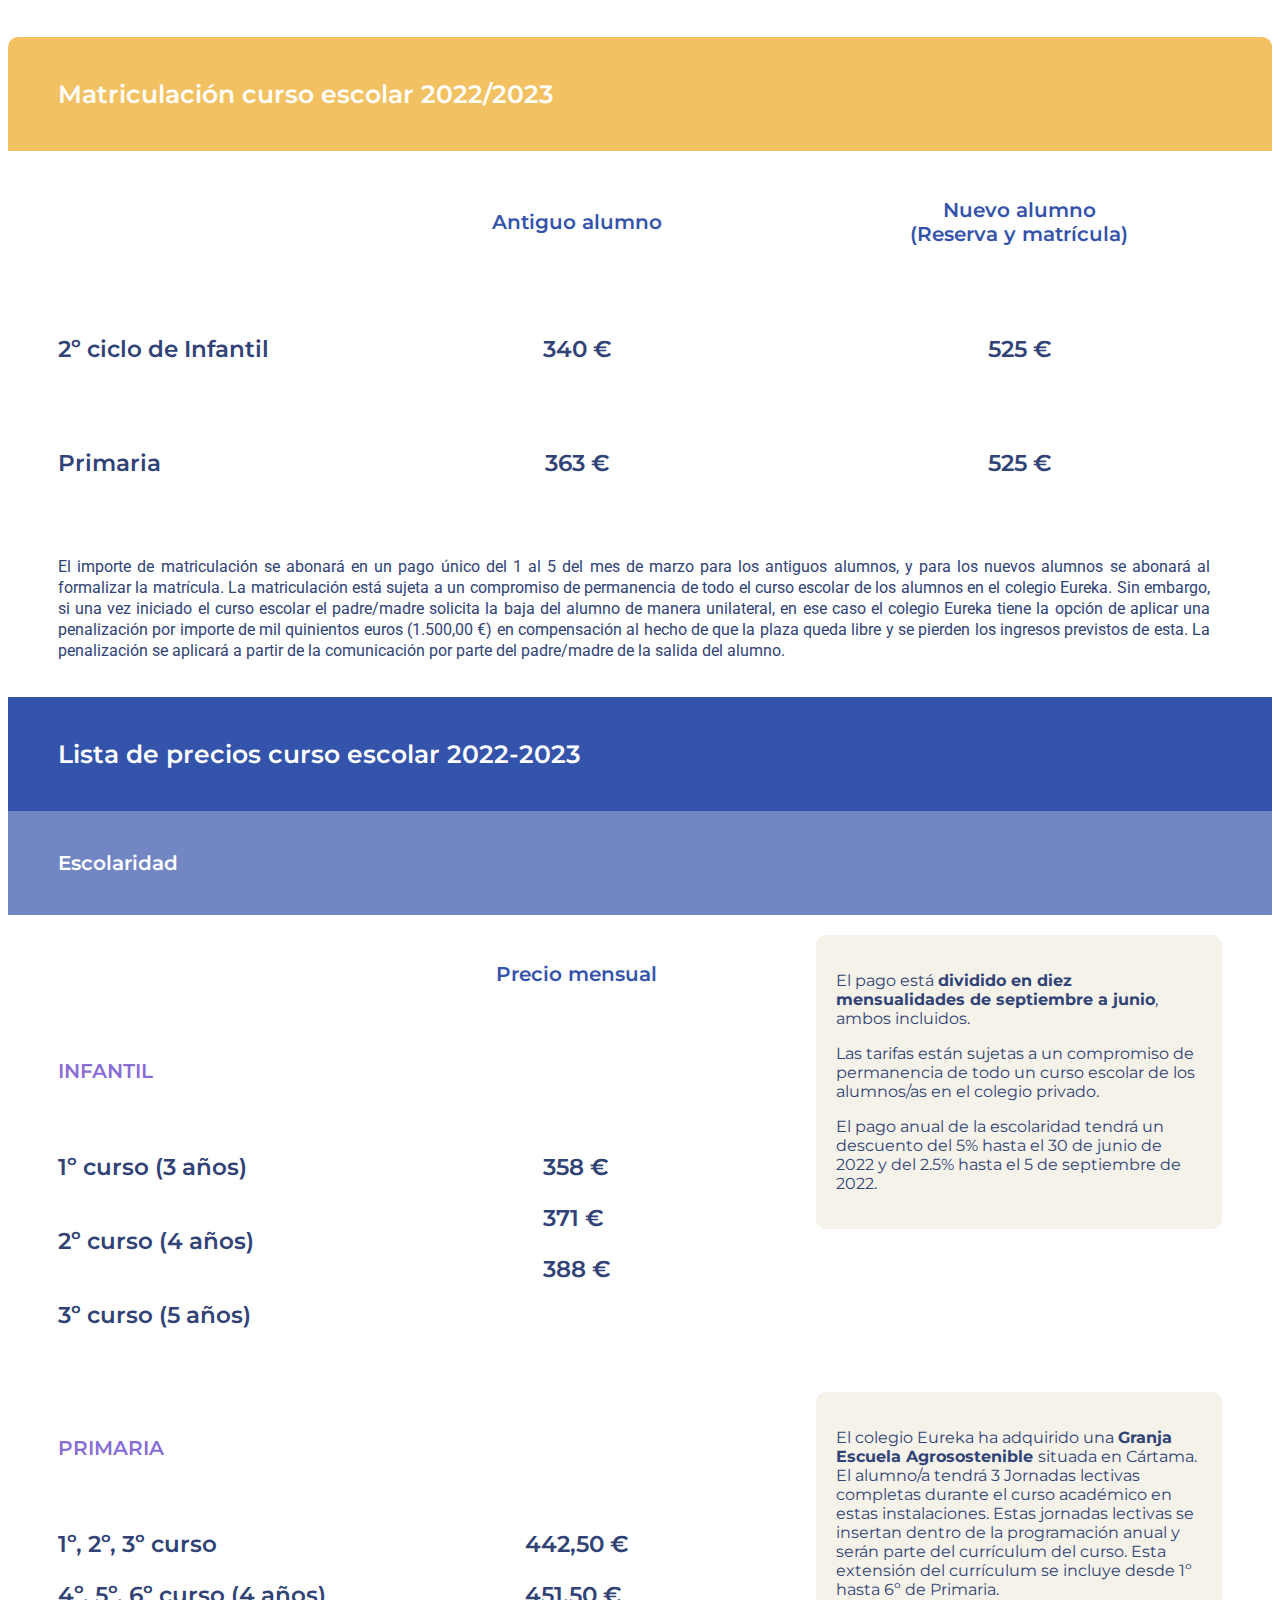
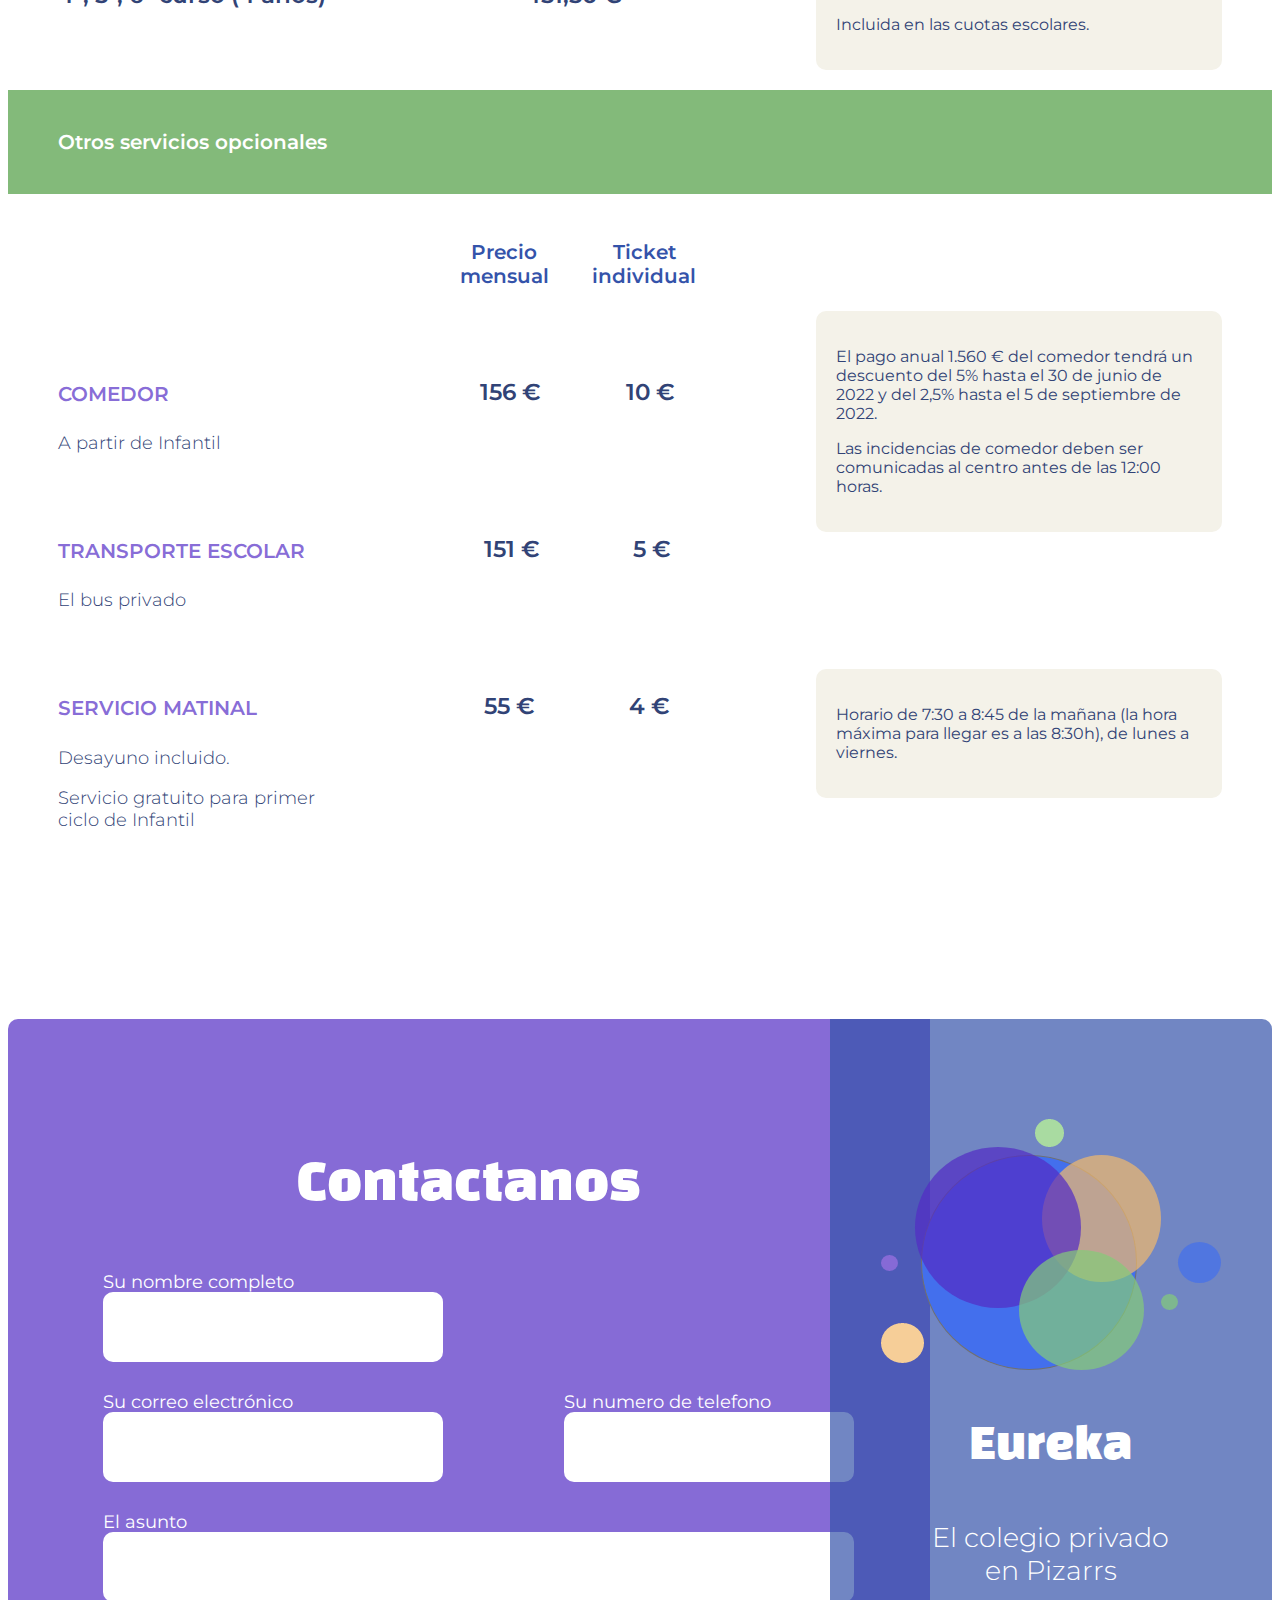
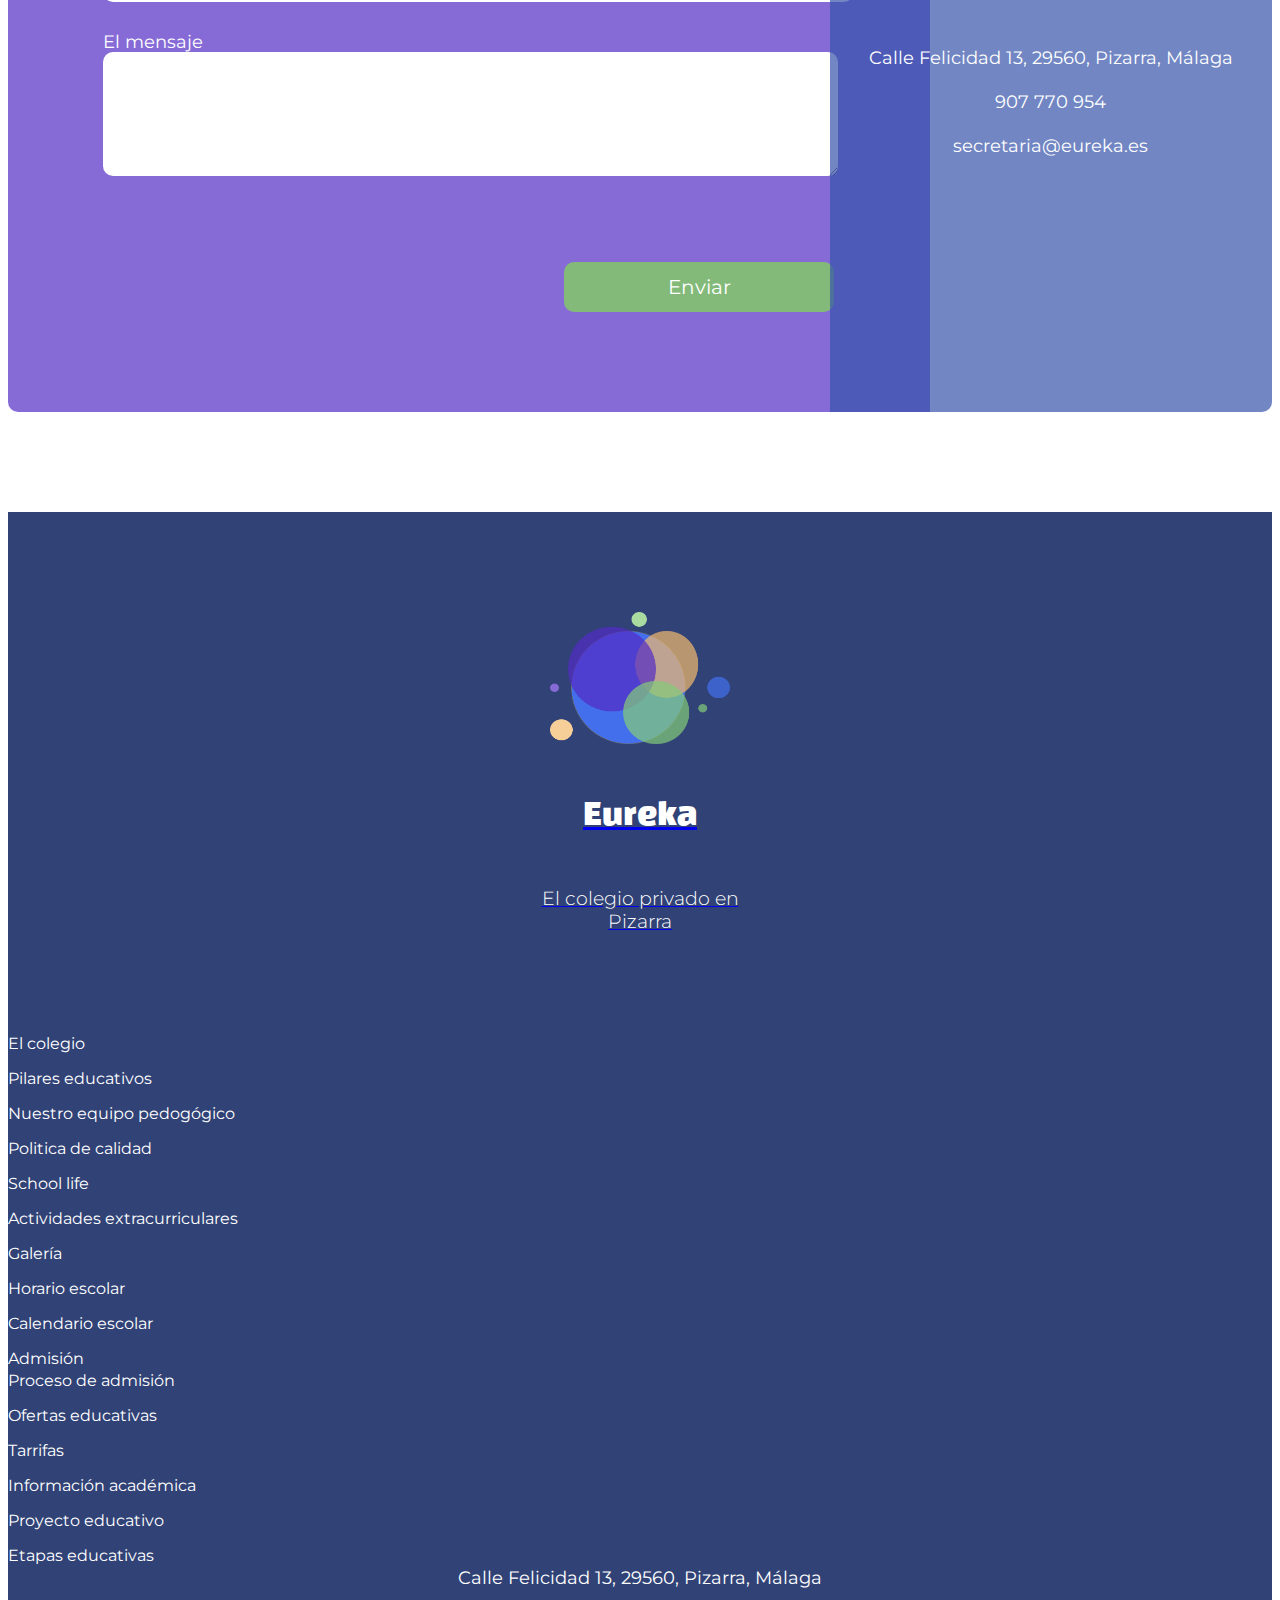
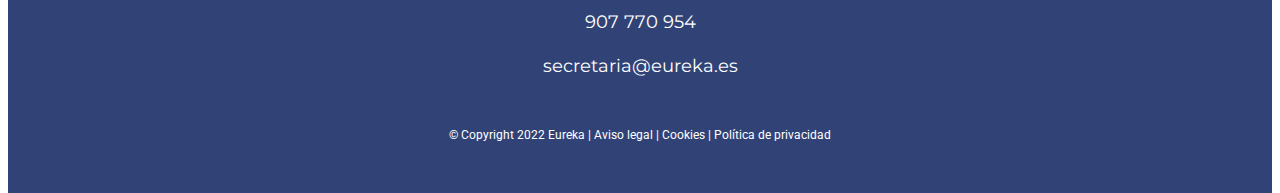
<file: admision.html>
<!DOCTYPE html>
<html lang="es">

<head>
  <meta charset="UTF-8">
  <meta http-equiv="X-UA-Compatible" content="IE=edge">
  <meta name="viewport" content="width=device-width, initial-scale=1.0">
  <meta name="description" content="La admisión al colegio privado bilingüe  Eureka es un centro especializado en las etapas educativas de Infantil y Primaria"/>
    <meta name="keywords" content="colegio bilingue malaga, colegio privado pizarra, eureka, primaria pizarra, infantil pizarra, materna pizarra">
  <title>La admisión al colegio privado Eureka en Pizarra</title>

  <!-- FONTS -->
  <!-- <link rel="preconnect" href="https://fonts.googleapis.com">
    <link rel="preconnect" href="https://fonts.gstatic.com" crossorigin>
    <link href="https://fonts.googleapis.com/css2?family=Black+Han+Sans&family=Montserrat:ital,wght@0,100;0,400;0,600;0,700;0,900;1,100;1,400;1,600&family=Roboto:wght@100;400;700&display=swap" rel="stylesheet"> -->

  <!-- BOOTSTRAP -->
  <link href="https://cdn.jsdelivr.net/npm/bootstrap@5.2.2/dist/css/bootstrap.min.css" rel="stylesheet"
    integrity="sha384-Zenh87qX5JnK2Jl0vWa8Ck2rdkQ2Bzep5IDxbcnCeuOxjzrPF/et3URy9Bv1WTRi" crossorigin="anonymous">

  <link rel="stylesheet" href="css/main.css">

</head>

<body>
  <header>
    <!-- NAVBAR -->
    <nav class="navbar nav navbar-expand-lg bg-light fixed-top">
      <div class="container">
        <!-- LOGO -->
        <a class="navbar-brand" href="index.html">
          <img src="img/Logo-full.png" alt="el logo del colegio pizareño Eureka. El colegio privado en Pizarra"
            class="nav__logo">
        </a>
        <button class="navbar-toggler" type="button" data-bs-toggle="collapse" data-bs-target="#navbarSupportedContent"
          aria-controls="navbarSupportedContent" aria-expanded="false" aria-label="Toggle navigation">
          <span class="navbar-toggler-icon"></span>
        </button>
        <div class="collapse navbar-collapse" id="navbarSupportedContent">
          <ul class="navbar-nav ms-auto mb-2 mb-lg-0">

            <li class="nav-item dropdown">
              <a class="nav-link dropdown-toggle" href="el-colegio.html" role="button" data-bs-toggle="dropdown"
                aria-expanded="false">
                El colegio
              </a>
              <ul class="dropdown-menu">
                <li><a class="dropdown-item" href="el-colegio.html">Pilares educativos</a></li>
                <li><a class="dropdown-item" href="el-colegio.html">Nuestro equipo pedogógico</a></li>
                <li>
                  <hr class="dropdown-divider">
                </li>
                <li><a class="dropdown-item" href="el-colegio.html">Politica de calidad</a></li>
              </ul>
            </li>

            <li class="nav-item dropdown">
              <a class="nav-link dropdown-toggle" href="school-life.html" role="button" data-bs-toggle="dropdown"
                aria-expanded="false">
                School life
              </a>
              <ul class="dropdown-menu">
                <li><a class="dropdown-item" href="school-life.html">Actividades extracurriculares</a></li>
                <li><a class="dropdown-item" href="school-life.html">Galería</a></li>
                <li><a class="dropdown-item" href="school-life.html">Horario escolar</a></li>
                <li><a class="dropdown-item" href="school-life.html">Calendario escolar</a></li>
              </ul>
            </li>

            <li class="nav-item dropdown">
              <a class="nav-link dropdown-toggle" href="admision.html" role="button" data-bs-toggle="dropdown"
                aria-expanded="false">
                Admisión
              </a>
              <ul class="dropdown-menu">
                <li><a class="dropdown-item" href="admision.html">Proceso de admisión</a></li>
                <li><a class="dropdown-item" href="admision.html">Ofertas educativas</a></li>
                <li><a class="dropdown-item" href="admision.html">Tarrifas</a></li>
              </ul>
            </li>

            <li class="nav-item dropdown">
              <a class="nav-link dropdown-toggle" href="info-academica.html" role="button" data-bs-toggle="dropdown"
                aria-expanded="false">
                Información académica
              </a>
              <ul class="dropdown-menu">
                <li><a class="dropdown-item" href="info-academica.html">Proyecto educativo</a></li>
                <li><a class="dropdown-item" href="info-academica.html">Etapas educativas</a></li>
            </li>



          </ul>

        </div>
      </div>
    </nav>
    <div class="admision">
      <div class="container">
        <div class="row">

          <div class="col-12 col-lg-8">
            <h1 class="admision-heading">Infantil y Primaria (3 a 12)</h1>
            <h3 class="admision-subheading ">El colegio privado Eureka cuenta con diversos planes de matriculación para
              el curso 2022 - 2023 a los que puede acogerse a partir del 2º ciclo de Infantil.</h3>
            <h2 class="admision-heading mt50px">
              Proceso de admisión
            </h2>
            <p class="admision-descr mt50px">
              El colegio privado Eureka dispone de plazas conveniadas en el Primer ciclo de Infantil y de plazas
              privadas en el Segundo ciclo de Infantil y etapa de Primaria.
            </p>
            <p class="admision-descr">Es un centro basado en los pilares de la excelencia educativa, la innovación, el
              bilingüismo, la tecnología, las artes y el desarrollo psicomotriz y que además, cuenta con instalaciones
              completamente adaptadas a las necesidades de cada edad, cumpliendo con todas las normas de seguridad y
              bienestar para sus alumnos/as.</p>
          </div>

          <div class="col-12 col-lg-4 mt20px d-flex justify-content-center align-content-center">
            <div class="admision__card card-info shadow ">

              <h4 class="card__title">Nuevos alumnos</h4>
              <h5 class="card__body mt20px">Dirigido a los alumnos nuevos que entran en el curso 2022 - 2023.</h5>
              <p class="card__body mt20px">
                <strong>Ventajas: </strong> </p>

              <p class="card__body">Una uniformidad escolar gratuita.</p>

              <p class="card__body">Dirigido a los alumnos nuevos que entran en el curso 2022-2023 y que ya tienen
                hermanos matriculados en el colegio Eureka de Pizarra. </p>

              <p class="card__body">Precio de la matrícula como antiguoalumno. A partir del 3º hermano y sucesivo se
                aplica un 44% de descuento en la escolaridad.
              </p>
            </div>

          </div>


        </div>

      </div>
    </div>
  </header>

  <main class="main">
    <!-- JUNTA BAR  -->

    <div class="junta mt100px">
      <div class="container">
        <div class="row d-flex align-items-center">
          <div class="junta-col col-12 col-lg-8">
            <h4 class="junta__title mx-auto">Escuela Infantil de 0 a 3 años adherida al programa de ayudas a las
              familias</h4>
          </div>
          <div class="junta-col col-12 col-lg-4 d-flex justify-content-center">
            <img src="img/junta-logo.png" alt="Junta Andalucia logo" class="junta__logo">
          </div>
        </div>
      </div>
    </div>

    <!-- OFERTAS -->

    <section class="ofertas">
      <div class="container">
        <div class="row d-flex justify-content-center">

          <h2 class="section-heading mt100px">Ofertas educativas</h2>

        </div>

        <!-- ACCODION -->
        <div class="accordion shadow mt100px" id="accordionExample">

          <!-- ITEM 1 -->
          <div class="accordion-item">
            <h2 class="accordion-header" id="headingOne">
              <button class="accordion-button" type="button" data-bs-toggle="collapse" data-bs-target="#collapseOne"
                aria-expanded="true" aria-controls="collapseOne">
                Escuela Infantil de 0 a 3 años
              </button>
            </h2>
            <div id="collapseOne" class="accordion-collapse collapse show" aria-labelledby="headingOne"
              data-bs-parent="#accordionExample">
              <div class="accordion-body">
                <p class="main-text">En Eureka partimos del principio de que la educación no se reduce a la mera
                  instrucción y asimilación de contenidos. Partimos de un aprendizaje significativo, basado en la
                  realidad, que favorezca el desarrollo integral de nuestros alumnos. La curiosidad despierta la
                  motivación y con ella la seguridad de la consolidación del aprendizaje. Alumnos creativos,
                  participativos y felices es el objetivo por el que trabajamos en Eureka, proporcionando un
                  ambiente estimulante y enriquecedor.</p>
              </div>
            </div>
          </div>

          <div class="accordion-item">
            <h2 class="accordion-header" id="headingTwo">
              <button class="accordion-button collapsed" type="button" data-bs-toggle="collapse"
                data-bs-target="#collapseTwo" aria-expanded="false" aria-controls="collapseTwo">
                Infantil de 3 a 5 años
              </button>
            </h2>
            <div id="collapseTwo" class="accordion-collapse collapse" aria-labelledby="headingTwo"
              data-bs-parent="#accordionExample">
              <div class="accordion-body">
                <p class="main-text">Damos vital importancia al desarrollo de la inteligencia emocional a través de
                  diferentes
                  disciplinas como la música, el arte, los idiomas o el deporte.

                  De esta forma, establecemos una clara diferencia entre el concepto de guardería, como guarda y
                  custodia de los pequeños, y nuestra Escuela Infantil en la que nuestros alumnos/as asientan las
                  bases de la adquisición de actitudes, valores y conocimientos clave para su desarrollo personal
                  y profesional.
                </p>
              </div>
            </div>
          </div>


          <div class="accordion-item">
            <h2 class="accordion-header" id="headingThree">
              <button class="accordion-button collapsed" type="button" data-bs-toggle="collapse"
                data-bs-target="#collapseThree" aria-expanded="false" aria-controls="collapseThree">
                Primaria (de 6 a 12 años)
              </button>
            </h2>
            <div id="collapseThree" class="accordion-collapse collapse" aria-labelledby="headingThree"
              data-bs-parent="#accordionExample">
              <div class="accordion-body">
                <p class="main-text"> El colegio Eureka basa su metodología en una enseñanza activa en la que el
                  alumno es el verdadero protagonista de su aprendizaje. Trabajo colaborativo, sentimiento de
                  equipo, alumnos críticos y reflexivos son los pilares en los que se sustenta la pedagogía de
                  nuestro colegio. Capacidad de decisión, generadores de su propio conocimiento, creativos,
                  organizados y expertos a través de un aprendizaje experiencial.
                </p>
              </div>
            </div>
          </div>

        </div>

      </div>
    </section>

    <!-- TARRIFAS -->
    <section class="tarifas">
      <div class="container">
        <h2 class="section-heading mt100px">Tarrifas</h2>
        
        <!-- MATRICULA -->
          <div class="tarrifas-grid mt100px shadow">
            <div class="tarrifas-grid__item tarrifas-grid__item--matricula bg-color--accent-primary ">
              <h3 class="tarrifas__heading">Matriculación curso escolar 2022/2023</h3>
            </div>

            <div class="tarrifas-grid__item tarrifas-grid__item--alumno-existe ">
              <h4 class="tarrifas__categoria"> Antiguo alumno</h3>
            </div>
            <div class="tarrifas-grid__item tarrifas-grid__item--alumno-nuevo ">
              <h4 class="tarrifas__categoria"> Nuevo alumno <br> (Reserva y matrícula)</h3>
            </div>

            <div class="tarrifas-grid__item tarrifas-grid__item--infantil ">
              <p class="tarrifas__body"> 2º ciclo de Infantil</p>
            </div>
            <div class="tarrifas-grid__item tarrifas-grid__item--primaria ">
              <p class="tarrifas__body"> Primaria</p>
            </div>
            <div class="tarrifas-grid__item tarrifas-grid__item--precio1 ">
              <p class="tarrifas__body"> 340 €</p>
            </div>
            <div class="tarrifas-grid__item tarrifas-grid__item--precio2 ">
              <p class="tarrifas__body"> 363 €</p>
            </div>
            <div class="tarrifas-grid__item tarrifas-grid__item--precio3 ">
              <p class="tarrifas__body"> 525 €</p>
            </div>
            <div class="tarrifas-grid__item tarrifas-grid__item--precio4 ">
              <p class="tarrifas__body"> 525 €</p>
            </div>
            <div class="tarrifas-grid__item tarrifas-grid__item--info ">
              <p class="tarrifas__info">El importe de matriculación se abonará en un pago único del 1 al 5 del mes de marzo para los antiguos alumnos, y para los nuevos alumnos se abonará al formalizar la matrícula. La matriculación está sujeta a un compromiso de permanencia de todo el curso escolar de los alumnos en el colegio Eureka. Sin embargo, si una vez iniciado el curso escolar el padre/madre solicita la baja del alumno de manera unilateral, en ese caso el colegio Eureka tiene la opción de aplicar una penalización por importe de mil quinientos euros (1.500,00 €) en compensación al hecho de que la plaza queda libre y se pierden los ingresos previstos de esta. La penalización se aplicará a partir de la comunicación por parte del padre/madre de la salida del alumno.</p>
            </div>

            

            <!-- LISTA DE PRECIOS ESCOLAR -->
            <div class="tarrifas-grid__item tarrifas-grid__item--lista bg-color--primary">
              <h3 class="tarrifas__heading">Lista de precios curso escolar 2022-2023</h3>
            </div>
            <div class="tarrifas-grid__item tarrifas-grid__item--escolaridad bg-color-primary-transparent">
              <h3 class="tarrifas__sub-heading color--white">Escolaridad</h3>
            </div>

            <div class="tarrifas-grid__item tarrifas-grid__item--esc-mensual ">
              <h4 class="tarrifas__categoria"> Precio mensual</h4>
            </div>

            <div class="tarrifas-grid__item--cat-infantil ">
              <h4 class="tarrifas__sub-heading color--secondary">INFANTIL</h4>
            </div>

            <div class="tarrifas-grid__item tarrifas-grid__item--data1"> 
              <p class="tarrifas__body">1º curso (3 años)</p>
              <p class="tarrifas__body">2º curso (4 años)</p>
              <p class="tarrifas__body">3º curso (5 años)</p>
            </div>

            <div class="tarrifas-grid__item--cat-primaria ">
              <h4 class="tarrifas__sub-heading color--secondary">PRIMARIA</h4>
            </div>
            <div class="tarrifas-grid__item tarrifas-grid__item--data2">
              <p class="tarrifas__body">1º, 2º, 3º curso </p>
              <p class="tarrifas__body">4º, 5º, 6º curso (4 años)</p>
            </div>
            <div class="tarrifas-grid__item tarrifas-grid__item--precios1">
              
              <p class="tarrifas__body">358 €</p>
              <p class="tarrifas__body">371 €</p>
              <p class="tarrifas__body">388 €</p>
            </div>
            <div class="tarrifas-grid__item tarrifas-grid__item--precios2">
              
              <p class="tarrifas__body">442,50 €</p>
              <p class="tarrifas__body">451,50 €</p>
            </div>

            <div class="tarrifas-grid__item tarrifas-grid__item--info-pago">
             <div class="card-tarrifa shadow">
               
               <p class="tarrifas__card-info">El pago está <strong>dividido en diez mensualidades de septiembre a junio</strong>, ambos incluidos. </p>
               
               <p class="tarrifas__card-info"> Las tarifas están sujetas a un compromiso de permanencia de todo un curso escolar de los alumnos/as en el colegio privado. </p>
               <p class="tarrifas__card-info">El pago anual de la escolaridad tendrá un descuento del 5% hasta el 30 de junio de 2022 y del 2.5% hasta el 5 de septiembre de 2022.</p>

             </div>
            </div>

            <div class="tarrifas-grid__item tarrifas-grid__item--info-extra">
              <div class="card-tarrifa shadow">
                
                <p class="tarrifas__card-info">El colegio Eureka ha adquirido una <strong>Granja Escuela Agrosostenible </strong>situada en Cártama. El alumno/a tendrá 3 Jornadas lectivas completas durante el curso académico en estas instalaciones. Estas jornadas lectivas se insertan dentro de la programación anual y serán parte del currículum del curso. Esta extensión del currículum se incluye desde 1º hasta 6º de Primaria. </p>
                <p class="tarrifas__card-info"> Incluida en las cuotas escolares. </p>
              </div>
            </div>
          
              <!-- OTROS SERVICIOS -->

            <div class="tarrifas-grid__item tarrifas-grid__item--otros bg-color--accent-secondary">
              <h3 class="tarrifas__sub-heading color--white">Otros servicios opcionales</h3>
            </div>

            <div class="tarrifas-grid__item tarrifas-grid__item--col-head ">
              <h4 class="tarrifas__categoria"> Precio mensual</h3>
              <h4 class="tarrifas__categoria"> Ticket individual</h3>
            </div>

            <div class="tarrifas-grid__item tarrifas-grid__item--data3">
              <h4 class="tarrifas__sub-heading color--secondary">COMEDOR</h4>
              <p class="tarrifas__body--sm">A partir de Infantil </p>
            </div>
            
            <div class="tarrifas-grid__item tarrifas-grid__item--precios3">
              <p class="tarrifas__body">156 €</p>
              <p class="tarrifas__body">10 €</p>
            </div>


            <div class="tarrifas-grid__item tarrifas-grid__item--data4">
              <h4 class="tarrifas__sub-heading color--secondary">TRANSPORTE ESCOLAR</h4>
              <p class="tarrifas__body--sm">El bus privado </p>
            </div>

            <div class="tarrifas-grid__item tarrifas-grid__item--precios4">
              <p class="tarrifas__body">151 €</p>
              <p class="tarrifas__body">5 €</p>
            </div>

            <div class="tarrifas-grid__item tarrifas-grid__item--data5">
              <h4 class="tarrifas__sub-heading color--secondary">SERVICIO MATINAL</h4>
              <p class="tarrifas__body--sm">Desayuno incluido.  </p>
              <p class="tarrifas__body--sm">Servicio gratuito para primer ciclo de Infantil </p>
            </div>

            <div class="tarrifas-grid__item tarrifas-grid__item--precios5">
              <p class="tarrifas__body">55 €</p>
              <p class="tarrifas__body">4 €</p>
            </div>

            <div class="tarrifas-grid__item tarrifas-grid__item--info-comedor">
              <div class="card-tarrifa shadow">
                
                <p class="tarrifas__card-info">El pago anual 1.560 € del comedor tendrá un descuento del 5% hasta el 30 de junio de 2022 y del 2,5% hasta el 5 de septiembre de 2022. </p>
                <p class="tarrifas__card-info"> Las incidencias de comedor deben ser comunicadas al centro antes de las 12:00 horas.
                </p>
              </div>
            </div>

            <div class="tarrifas-grid__item tarrifas-grid__item--info-horario">
              <div class="card-tarrifa shadow">
                
                <p class="tarrifas__card-info">Horario de 7:30 a 8:45 de la mañana (la hora máxima para llegar es a las 8:30h), de lunes a viernes. </p>
              </div>
            </div>
          </div>
            

          
        </div>
      
    </section>

    <!-- CONTACT FORM -->
    <section class="contact mt100px" id="contact-form">
      <div class="contact-grid__container">
        <!-- CONTACT FORM -->

        <div class="contact-form">
          <h3 class="contact-form__title">Contactanos</h3>

          <form class="contact-form__grid" action="">
            <!-- NOMBRE COMPLETO -->
            <div class="contact-form__input contact-form__input--1">
              <label for="nombreCompleto">Su nombre completo</label> <br>
              <input class="contact-form__input-textfield" type="text" id="nombreCompleto" name="" value="" required>
            </div>

            <!-- EMAIL -->
            <div class="contact-form__input contact-form__input--2">
              <label for="email">Su correo electrónico</label> <br>
              <input class="contact-form__input-textfield" id="email " type="text" name="" value="">
            </div>

            <!-- TEL -->

            <div class="contact-form__input contact-form__input--3">
              <label for="tel">Su numero de telefono</label> <br>
              <input class="contact-form__input-textfield" id="tel" type="text" name="" value="">
            </div>

            <!-- ASUNTO -->

            <div class="contact-form__input contact-form__input--4">
              <label for="asunto">El asunto</label> <br>
              <input class="contact-form__input__textfield" id="asunto" type="text" name="" value="">
            </div>

            <!-- MENSAJE -->

            <div class="contact-form__input contact-form__input--5">
              <label for="mensaje">El mensaje</label> <br>
              <textarea class="contact-form__input__textfield" id="mensaje" name="name" rows="8"></textarea>
            </div>

            <!-- ENVIAR -->

            <div class="contact-form__btn">
              <button type="submit" name="button">Enviar</button>
            </div>
          </form>
        </div>


        <!-- BUSINESS CARD -->
        <div class="business-card">
          <img src="img/Logo-solo.png" alt="Logo Eureka el colegio privado en Pizarra">
          <h3 class="business-card__brand-heading">Eureka</h3>
          <h4 class="business-card__brand-subheading">El colegio privado en Pizarrs</h4>

          <div class="business-contacts">
            <a href="https://goo.gl/maps/TNXyXGWnLZutvSJK8">Calle Felicidad 13, 29560, Pizarra, Málaga</a>
            <a href="tel:+34907770954"> 907 770 954</a>

            <a href="mailto:secretaria@eureka.es">secretaria@eureka.es</a>
          </div>

        </div>
      </div>

    </section>
  </main>

  <!-- FOOTER -->
  <footer class="footer mt100px">
    <div class="container">
      <div class="row ">

        <div class="footer__logo col-12 col-sm-6 col-lg-3">
          <a class="footer__logo--link" href="index.html">

            <div class="footer__logo">
              <img src="img/Logo-solo.png" alt="Logo Eureka el colegio privado en Pizarra" class="footer__logo--img">
              <h5 class="footer__brand-heading">Eureka</h5>
              <h4 class="footer__brand-subheading">El colegio privado en Pizarra</h4>

          </a>
        </div>
      </div>


      <div class="footer__nav footer__nav--c2 col-12 col-sm-6 col-lg-3">
        <a href="el-colegio.html" class="footer__nav-link"> El colegio </a>
        <a class="footer__nav-link" href="el-colegio.html">Pilares educativos</a>
        <a class="footer__nav-link" href="el-colegio.html">Nuestro equipo pedogógico</a>
        <a class="footer__nav-link" href="el-colegio.html">Politica de calidad</a>
        <a class="footer__nav-link" href="school-life.html">School life </a>

        <a class="footer__nav-link" href="school-life.html">Actividades extracurriculares</a>
        <a class="footer__nav-link" href="school-life.html">Galería</a>
        <a class="footer__nav-link" href="school-life.html">Horario escolar</a>
        <a class="footer__nav-link" href="school-life.html">Calendario escolar</a>
        <a class="footer__nav-link" href="admision.html">Admisión</a>
      </div>


      <div class="footer__nav footer__nav--c3 col-12 col-sm-6 col-lg-3">
        <a class="footer__nav-link" href="admision.html">Proceso de admisión</a>
        <a class="footer__nav-link" href="admision.html">Ofertas educativas</a>
        <a class="footer__nav-link" href="admision.html">Tarrifas</a>
        <a class="footer__nav-link" href="info-academica.html"> Información académica </a>
        <a class="footer__nav-link" href="info-academica.html">Proyecto educativo</a>
        <a class="footer__nav-link" href="info-academica.html">Etapas educativas</a>
      </div>
      <div class="footer__contacts col-12 col-sm-6 col-lg-3">
        <div class="footer__business-contacts business-contacts">
          <a href="https://goo.gl/maps/TNXyXGWnLZutvSJK8">Calle Felicidad 13, 29560, Pizarra, Málaga</a>
          <a href="tel:+34907770954"> 907 770 954</a>

          <a href="mailto:secretaria@eureka.es">secretaria@eureka.es</a>
        </div>
      </div>
      <div class="footer__copyrights col-12">
        © Copyright 2022 Eureka | Aviso legal | Cookies | Política de privacidad
      </div>

    </div>
    </div>

  </footer>

  <!-- BOOTSTRAP -->
  <script src="https://cdn.jsdelivr.net/npm/bootstrap@5.2.2/dist/js/bootstrap.bundle.min.js"
    integrity="sha384-OERcA2EqjJCMA+/3y+gxIOqMEjwtxJY7qPCqsdltbNJuaOe923+mo//f6V8Qbsw3" crossorigin="anonymous">
  </script>
</body>

</html>
</file>
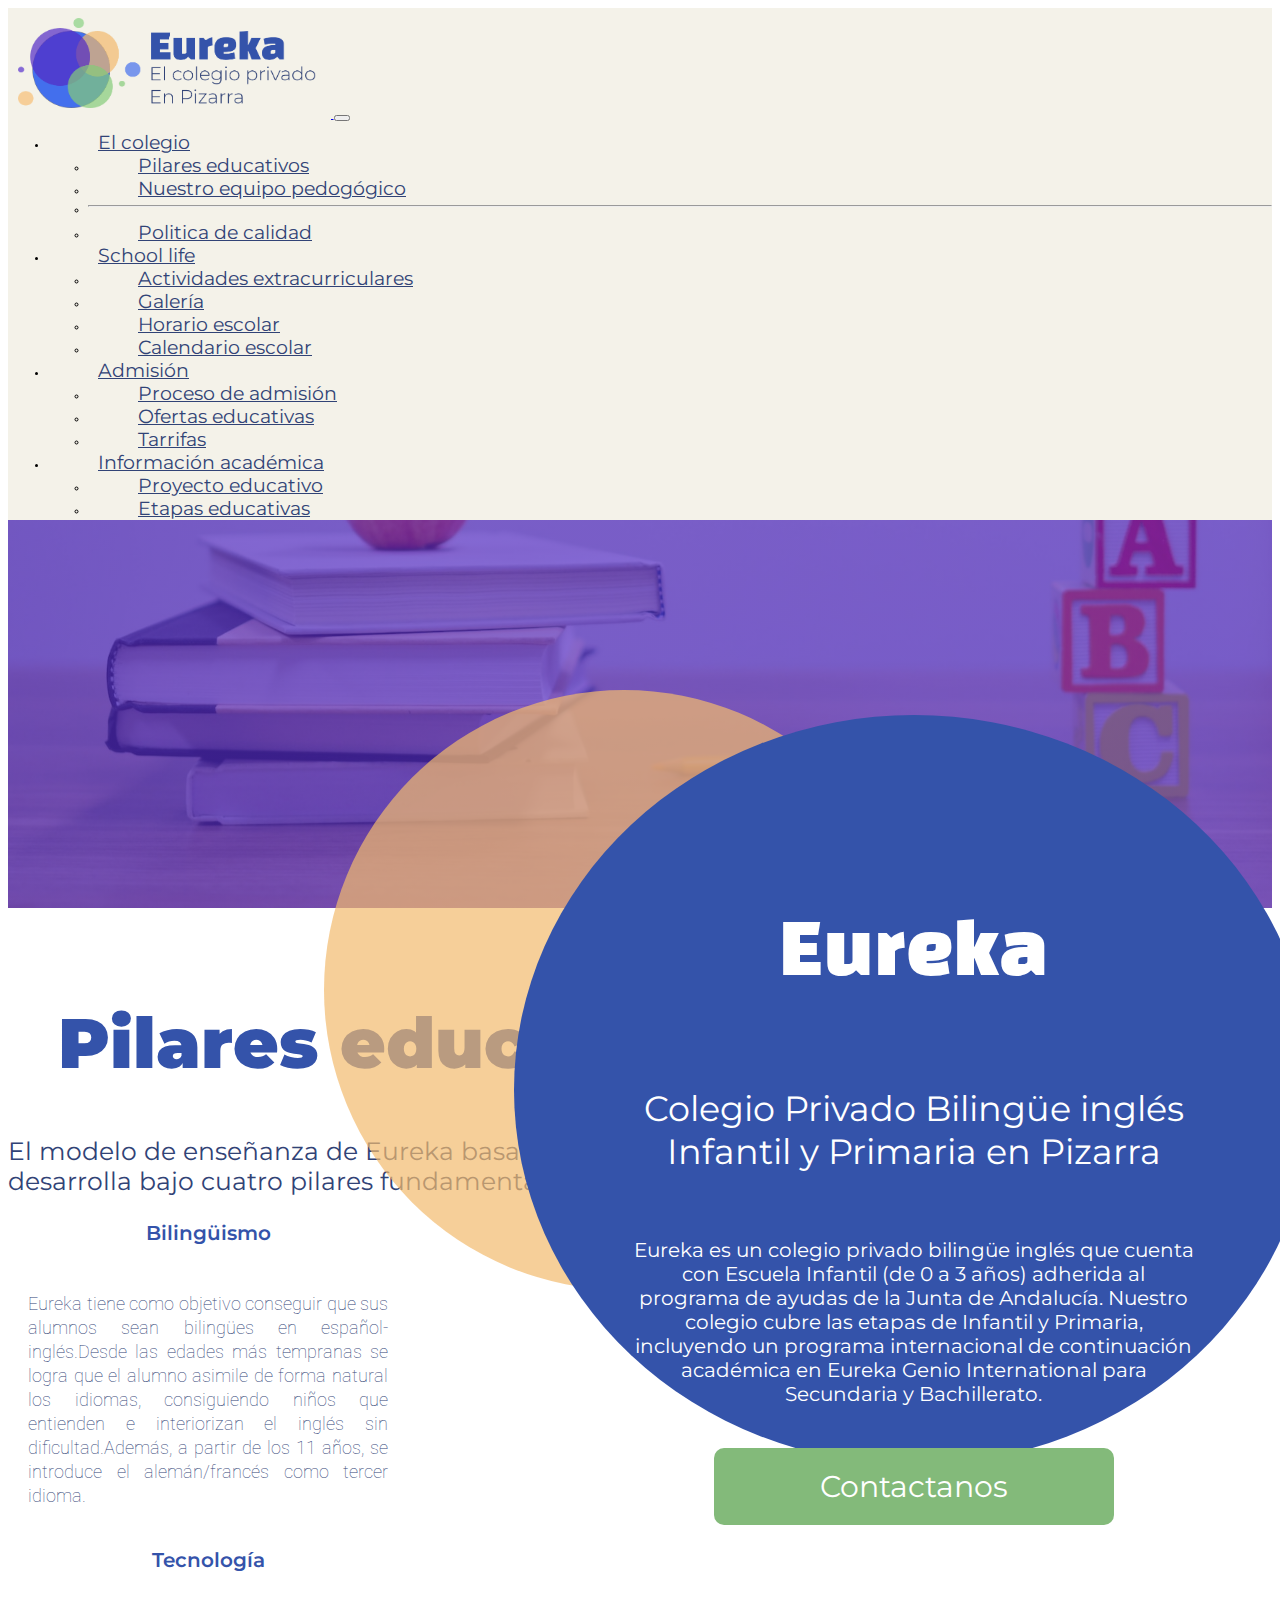
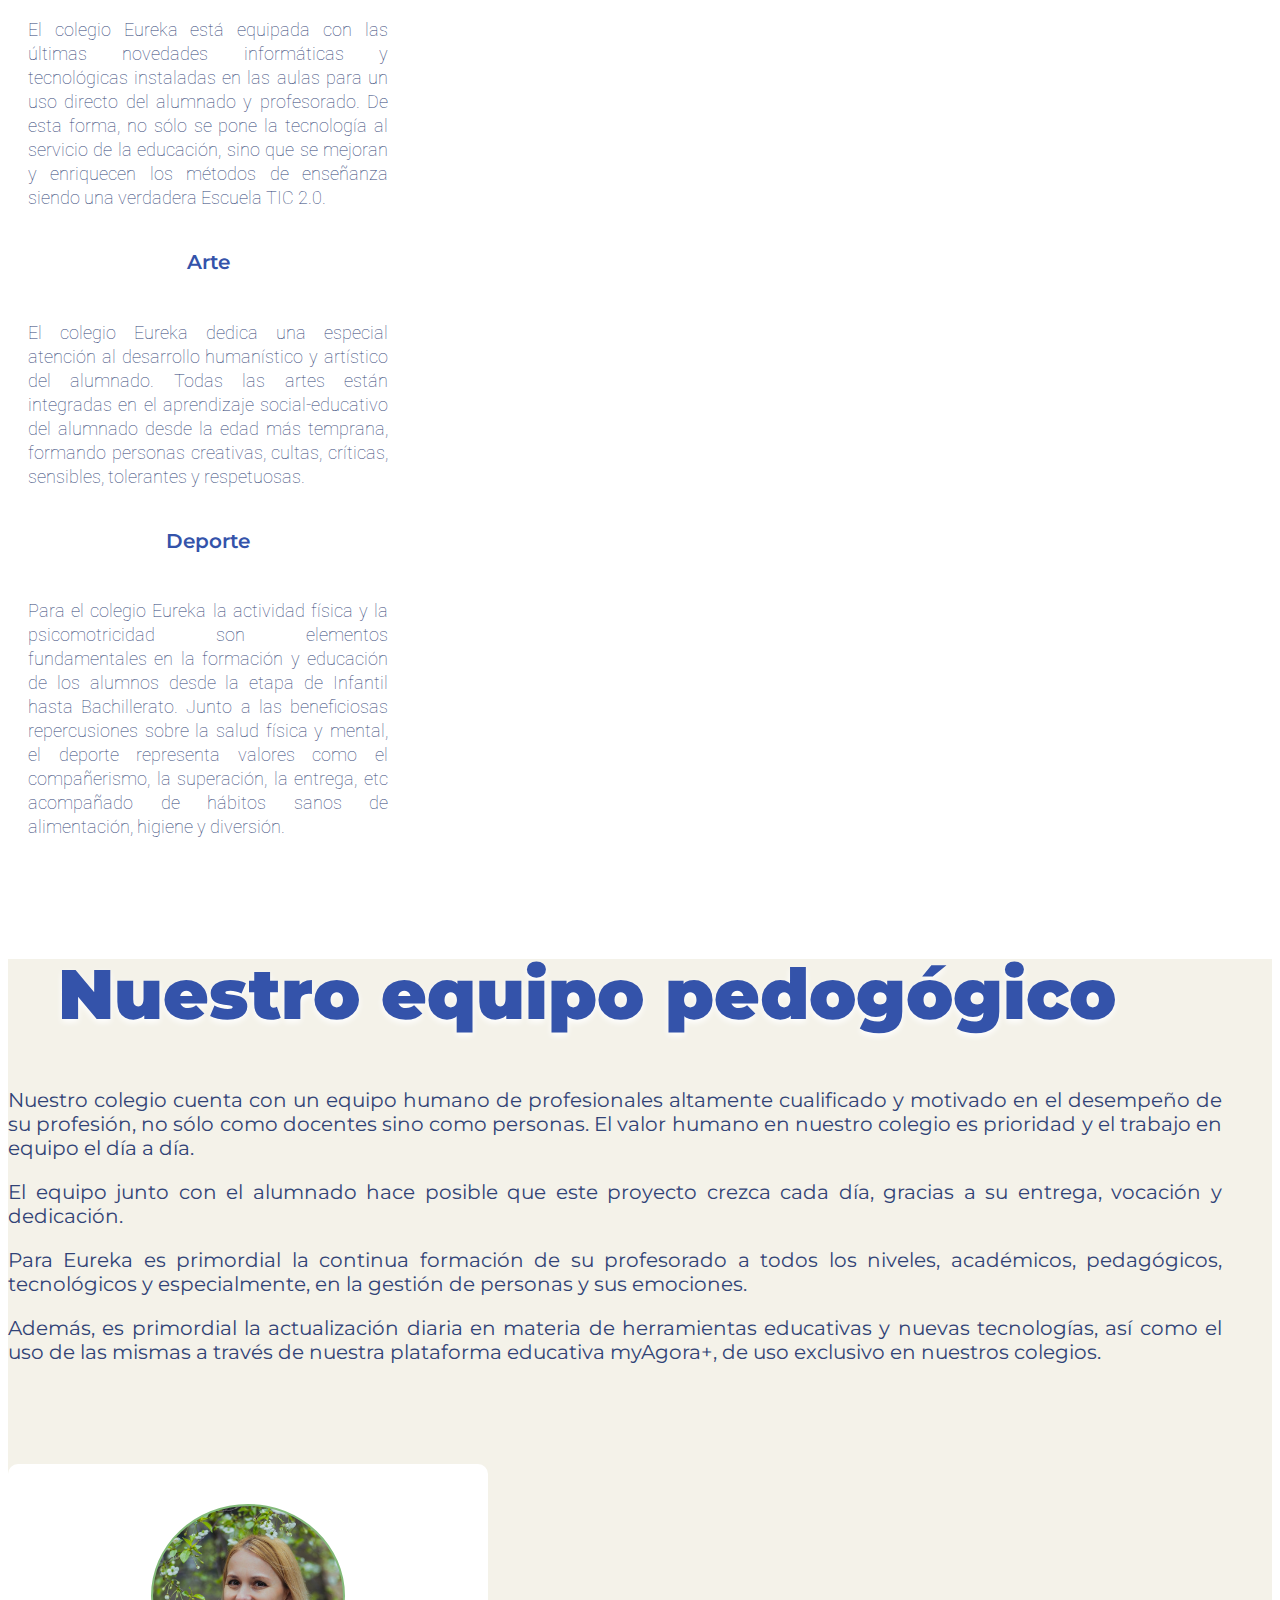
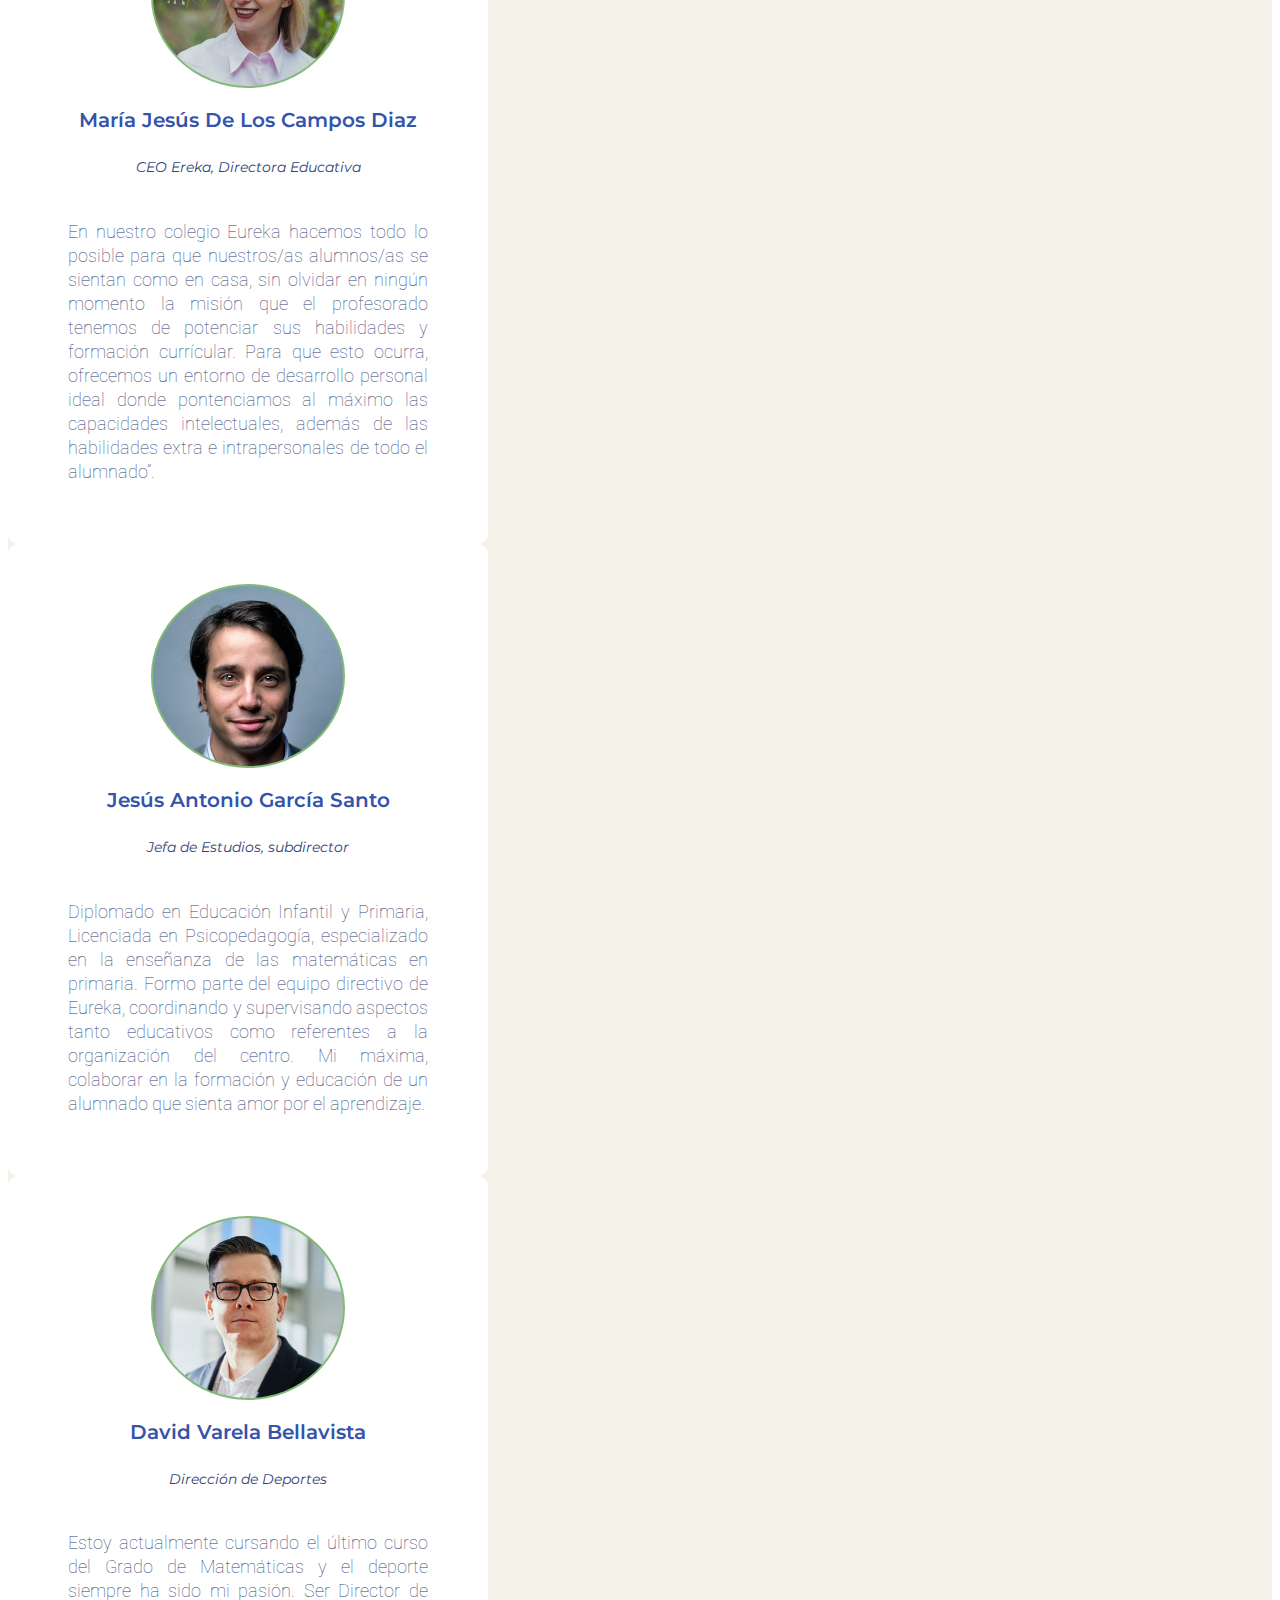
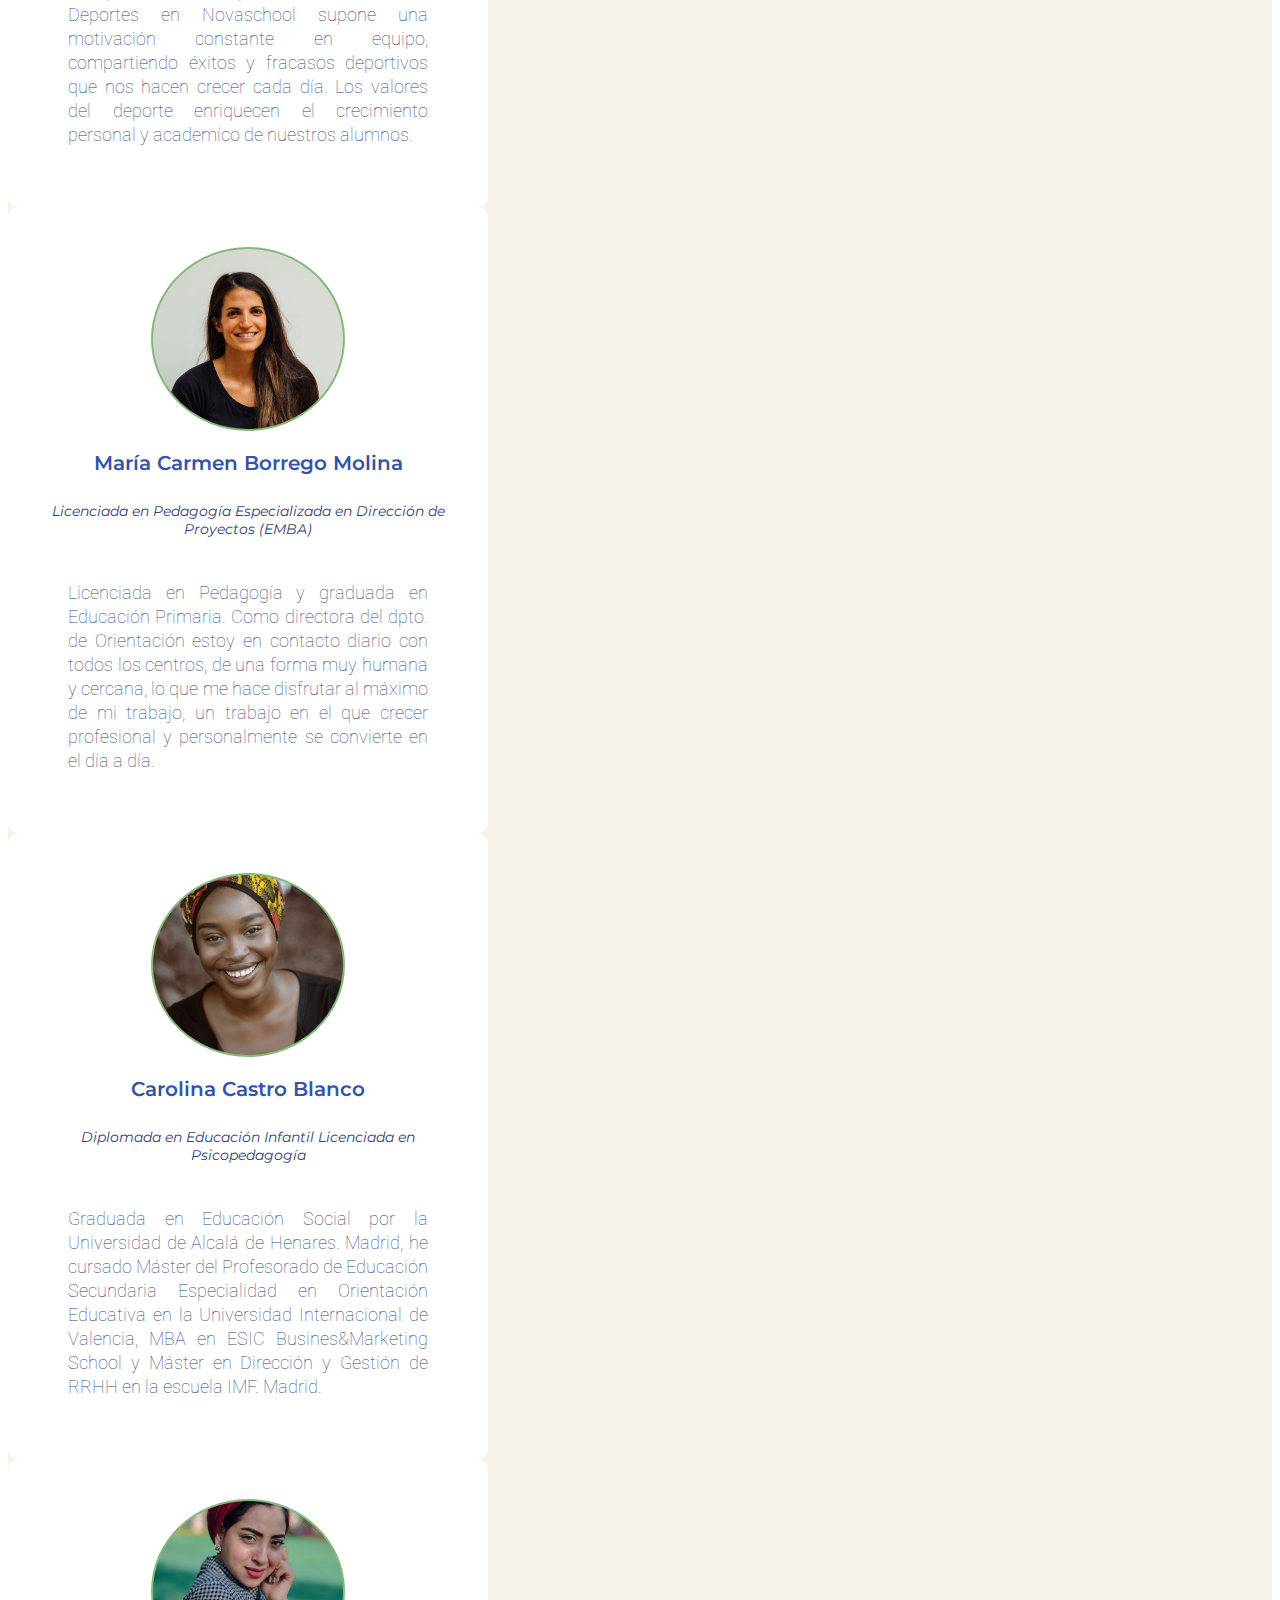
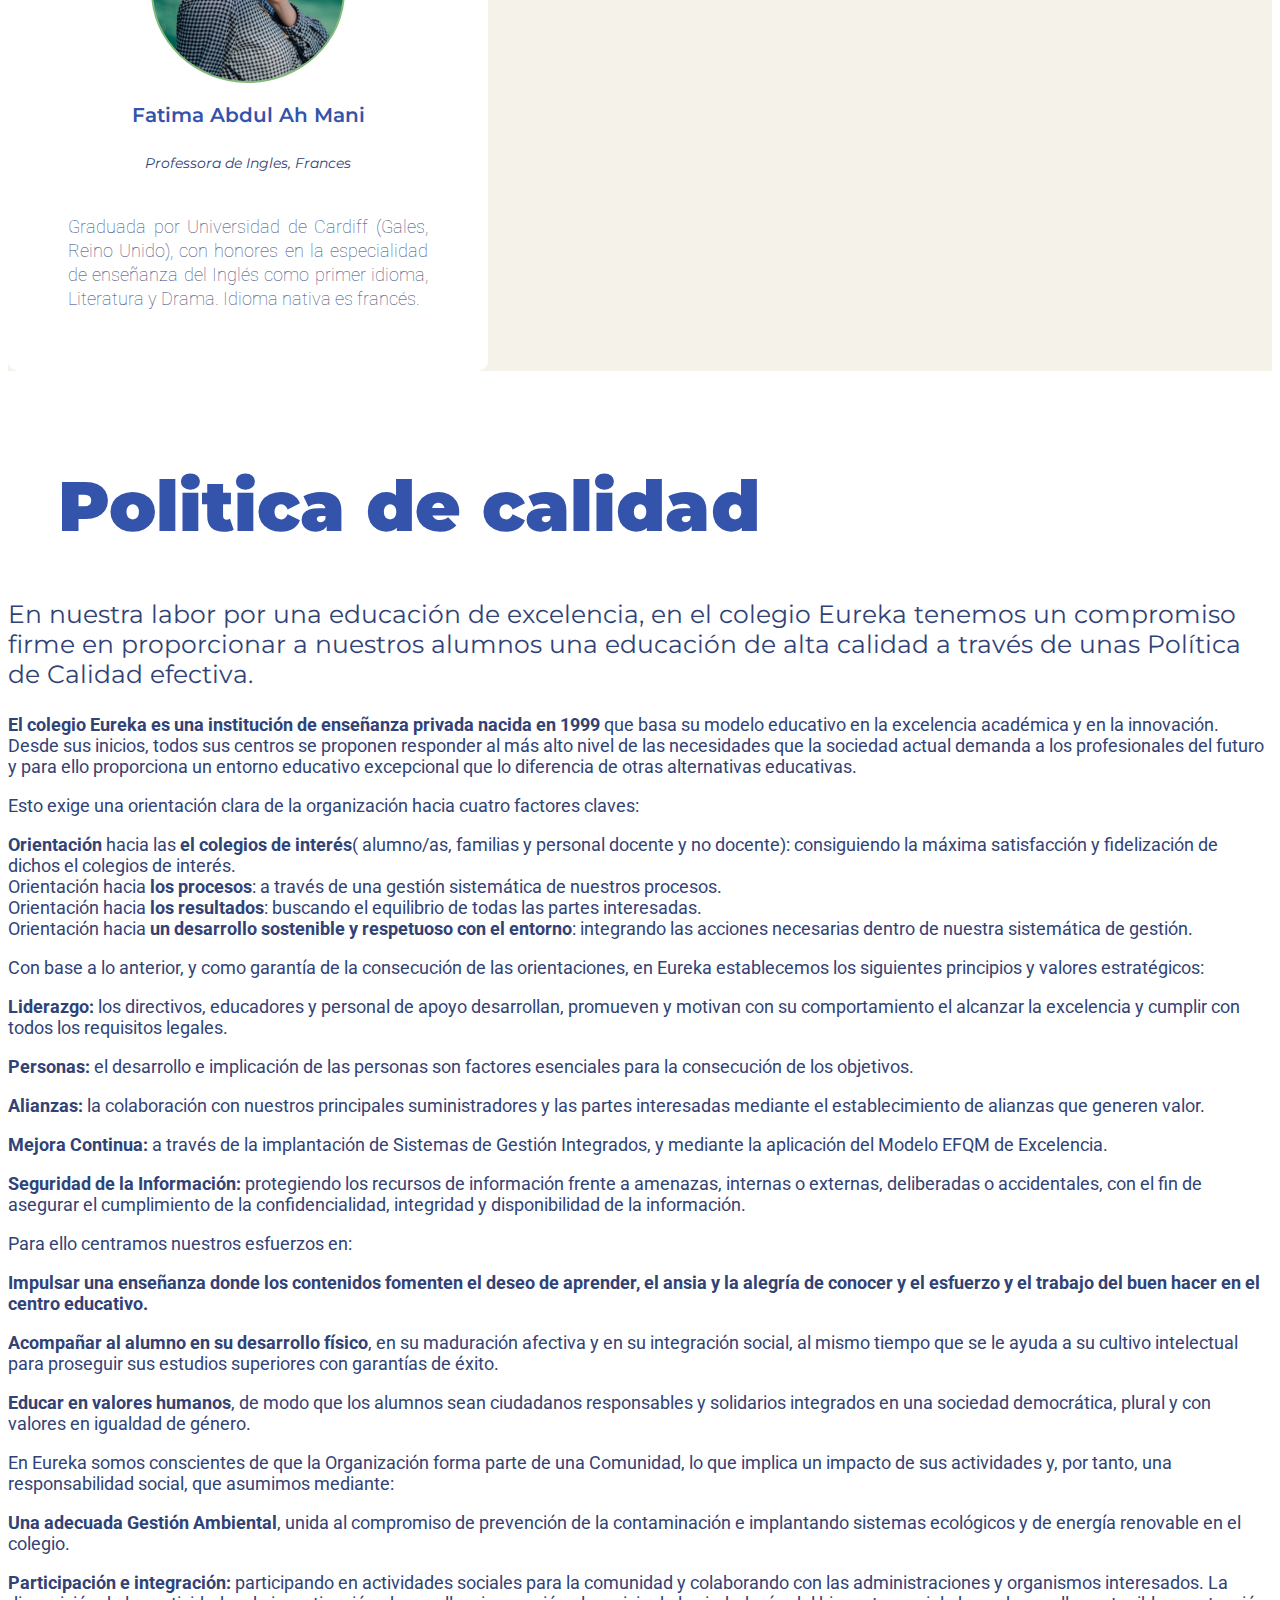
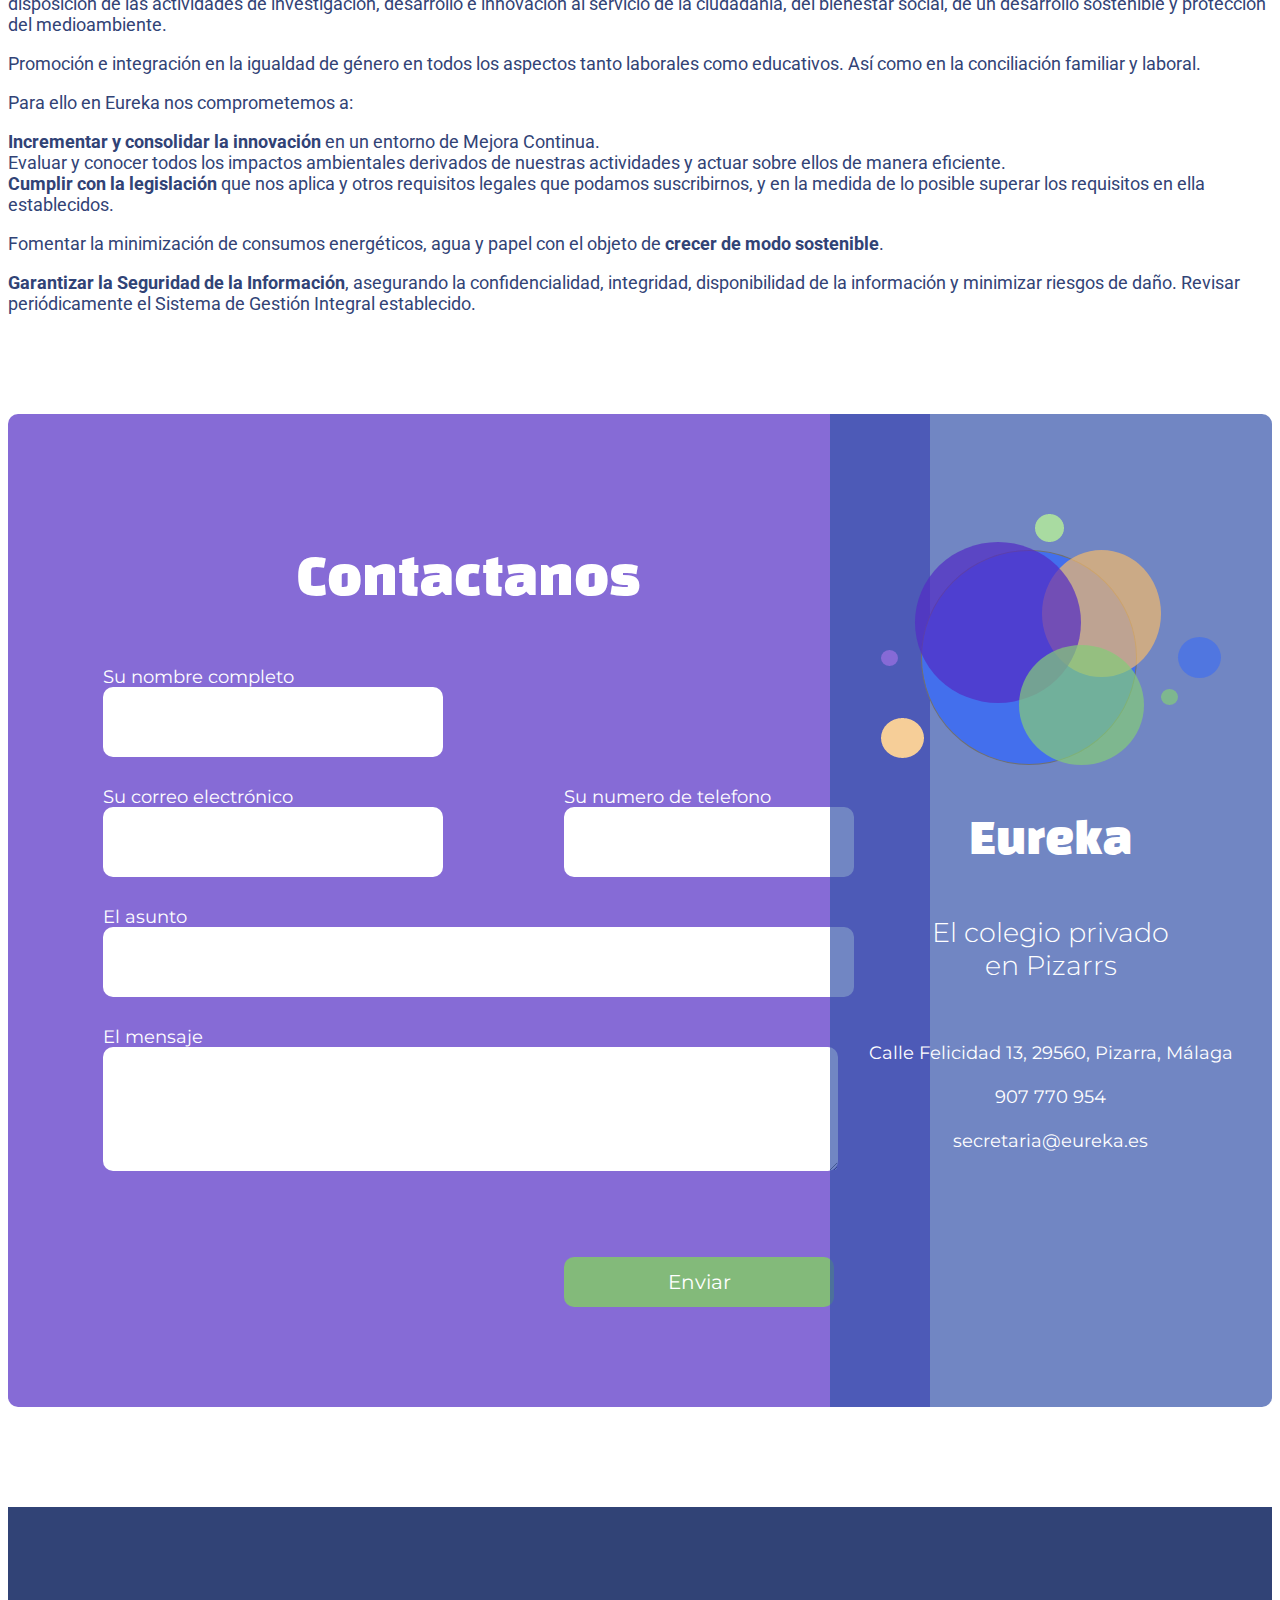
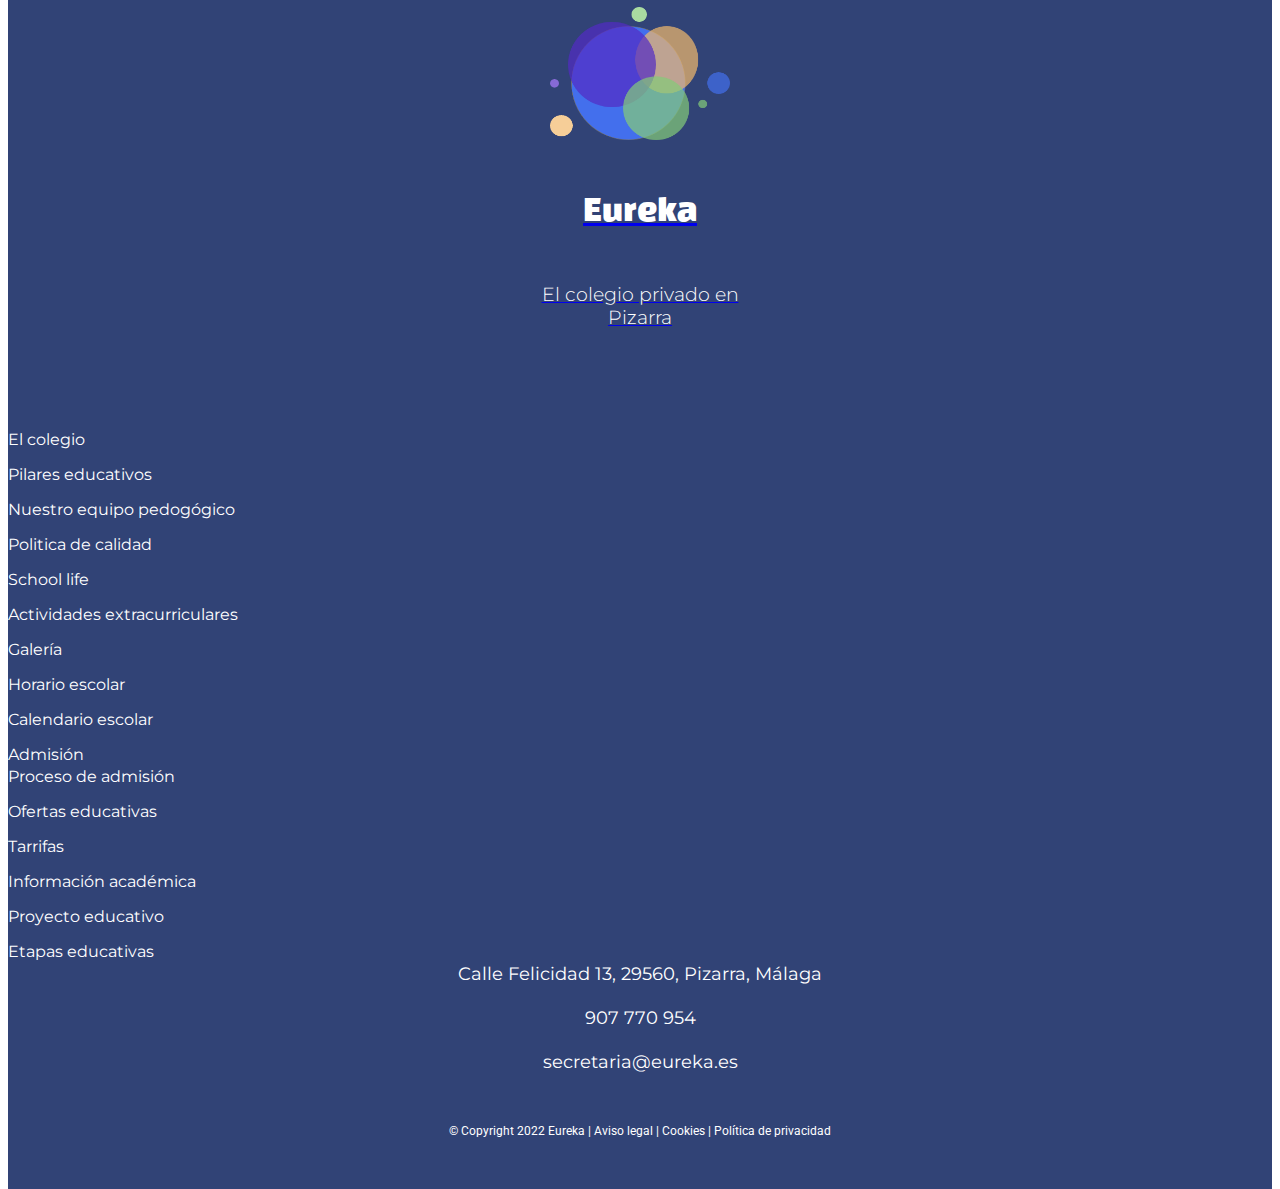
<file: el-colegio.html>
<!DOCTYPE html>
<html lang="es">
<head>
    <meta charset="UTF-8">
    <meta http-equiv="X-UA-Compatible" content="IE=edge">
    <meta name="viewport" content="width=device-width, initial-scale=1.0">
    <title> Nuestro colegio Eureka en Pizarra</title>

    <!-- FONTS -->
    <!-- <link rel="preconnect" href="https://fonts.googleapis.com">
    <link rel="preconnect" href="https://fonts.gstatic.com" crossorigin>
    <link href="https://fonts.googleapis.com/css2?family=Black+Han+Sans&family=Montserrat:ital,wght@0,100;0,400;0,600;0,700;0,900;1,100;1,400;1,600&family=Roboto:wght@100;400;700&display=swap" rel="stylesheet"> -->

    <!-- BOOTSTRAP -->
    <link href="https://cdn.jsdelivr.net/npm/bootstrap@5.2.2/dist/css/bootstrap.min.css" rel="stylesheet" integrity="sha384-Zenh87qX5JnK2Jl0vWa8Ck2rdkQ2Bzep5IDxbcnCeuOxjzrPF/et3URy9Bv1WTRi" crossorigin="anonymous">

    <link rel="stylesheet" href="css/main.css">
</head>
<body> 
    <header class="header header-colegio">
        <!-- NAVBAR -->
        <nav class="navbar nav navbar-expand-lg bg-light fixed-top">
            <div class="container">
                <!-- LOGO -->
              <a class="navbar-brand" href="index.html">
                  <img src="img/Logo-full.png" alt="el logo del colegio pizareño Eureka. El colegio privado en Pizarra" class="nav__logo">
                </a>
              <button class="navbar-toggler" type="button" data-bs-toggle="collapse" data-bs-target="#navbarSupportedContent" aria-controls="navbarSupportedContent" aria-expanded="false" aria-label="Toggle navigation">
                <span class="navbar-toggler-icon"></span>
              </button>
              <div class="collapse navbar-collapse" id="navbarSupportedContent">
                <ul class="navbar-nav ms-auto mb-2 mb-lg-0">
                 
                  <li class="nav-item dropdown">
                    <a class="nav-link dropdown-toggle" href="el-colegio.html" role="button" data-bs-toggle="dropdown" aria-expanded="false">
                      El colegio
                    </a>
                    <ul class="dropdown-menu">
                      <li><a class="dropdown-item" href="el-colegio.html">Pilares educativos</a></li>
                      <li><a class="dropdown-item" href="el-colegio.html">Nuestro equipo pedogógico</a></li>
                      <li><hr class="dropdown-divider"></li>
                      <li><a class="dropdown-item" href="el-colegio.html">Politica de calidad</a></li>
                    </ul>
                  </li>
    
                  <li class="nav-item dropdown">
                    <a class="nav-link dropdown-toggle" href="school-life.html" role="button" data-bs-toggle="dropdown" aria-expanded="false">
                      School life
                    </a>
                    <ul class="dropdown-menu">
                      <li><a class="dropdown-item" href="school-life.html">Actividades extracurriculares</a></li>
                      <li><a class="dropdown-item" href="school-life.html">Galería</a></li>
                      <li><a class="dropdown-item" href="school-life.html">Horario escolar</a></li>
                      <li><a class="dropdown-item" href="school-life.html">Calendario escolar</a></li>
                    </ul>
                  </li>
                 
                  <li class="nav-item dropdown">
                    <a class="nav-link dropdown-toggle" href="admision.html" role="button" data-bs-toggle="dropdown" aria-expanded="false">
                      Admisión
                    </a>
                    <ul class="dropdown-menu">
                      <li><a class="dropdown-item" href="admision.html">Proceso de admisión</a></li>
                      <li><a class="dropdown-item" href="admision.html">Ofertas educativas</a></li>
                      <li><a class="dropdown-item" href="admision.html">Tarrifas</a></li>
                    </ul>
                  </li>
    
                  <li class="nav-item dropdown">
                    <a class="nav-link dropdown-toggle" href="info-academica.html" role="button" data-bs-toggle="dropdown" aria-expanded="false">
                        Información académica
                    </a>
                    <ul class="dropdown-menu">
                      <li><a class="dropdown-item" href="info-academica.html">Proyecto educativo</a></li>
                      <li><a class="dropdown-item" href="info-academica.html">Etapas educativas</a></li>
                  </li>
                 
                 
                 
                </ul>
                
              </div>
            </div>
        </nav>

         <!-- header content -->
         <div class="container">
            <div class="hero__circles">
              <div class="colegio-hero__circle--1 hero__circle--1"></div>
              <div class="colegio-hero__circle--2 hero__circle--2">
                <div class="hero__content">
                  <h2 class="hero__brand-heading"> Eureka </h2>
                  <h1 class="hero__subheading"> Colegio Privado Bilingüe inglés Infantil y Primaria en Pizarra </h1>
                  <p class="hero__descr">Eureka es un colegio privado bilingüe inglés que cuenta con Escuela Infantil (de 0 a 3 años) adherida al programa de ayudas de la Junta de Andalucía. Nuestro colegio cubre las etapas de Infantil y Primaria, incluyendo un programa internacional de continuación académica en Eureka Genio International para Secundaria y Bachillerato.</p>
                  <a href="#contact-form" class="button--contact">Contactanos</a>
                </div>
              </div>
            </div>
            <div class="hero__content--mob ">
              <h2 class="hero__brand-heading hero__brand-heading--mob my-5"> Eureka </h2>
              <h1 class="hero__subheading--mob my-5 "> Colegio Privado Bilingüe inglés Infantil y Primaria en Pizarra </h1>
              <p class="hero__descr--mob my-5">Eureka es un colegio privado bilingüe inglés que cuenta con Escuela Infantil (de 0 a 3 años) adherida al programa de ayudas de la Junta de Andalucía. Nuestro colegio cubre las etapas de Infantil y Primaria, incluyendo un programa internacional de continuación académica en Eureka Genio International para Secundaria y Bachillerato.</p>
              <a href="#contact-form" class="button--contact my-5">Contactanos</a>
            </div>
        </div>

    </header>  

    <main class="main">
        <!-- PILARES  -->
        <section class="pilares-educativos mt100px">
            <div class="container">

                <div class="row">
                    <div class="col-12 col-lg-9 text-center text-lg-start">
                        <h2 class="section-heading mb-5">Pilares educativos </h2>
                        <h3 class="pilares-subheading sub-heading mt-5">El modelo de enseñanza de Eureka basado en la EXCELENCIA EDUCATIVA y la INNOVACIÓN, se desarrolla bajo cuatro pilares fundamentales</h3>
                    </div>
                </div>

                <div class="row gy-5 mt-5 d-flex justify-content-center justify-content-lg-between">
                    <!-- PILAR 1 -->
                    <div class="pilares-educativos__card card-info col-12 col-lg-6 col-xl-3 mt-5 me-5 shadow">
                        <h4 class="card__title">Bilingüismo</h4>
                        <p class="card__descr">
                            Eureka tiene como objetivo conseguir que sus alumnos sean bilingües en español-inglés.Desde las edades más tempranas se logra que el alumno asimile de forma natural los idiomas, consiguiendo niños que entienden e interiorizan el inglés sin dificultad.Además, a partir de los 11 años, se introduce el alemán/francés como tercer idioma.
                        </p>
                    </div>
                
                    <!-- PILAR 2 -->
                    <div class="pilares-educativos__card card-info col-12 col-lg-6 col-xl-3 mt-5 me-5 shadow">
                        <h4 class="card__title">Tecnología</h4>
                        <p class="card__descr">
                            El colegio Eureka está equipada con las últimas novedades informáticas y tecnológicas instaladas en las aulas para un uso directo del alumnado y profesorado. De esta forma, no sólo se pone la tecnología al servicio de la educación, sino que se mejoran y enriquecen los métodos de enseñanza siendo una verdadera Escuela TIC 2.0.
                        </p>
                    </div>

                    <!-- PILAR 3 -->
                    <div class="pilares-educativos__card card-info col-12 col-lg-6 col-xl-3 mt-5 me-5 shadow">
                        <h4 class="card__title">Arte</h4>
                        <p class="card__descr">
                            El colegio Eureka dedica una especial atención al desarrollo humanístico y artístico del alumnado. Todas las artes están integradas en el aprendizaje social-educativo del alumnado desde la edad más temprana, formando personas creativas, cultas, críticas, sensibles, tolerantes y respetuosas.
                        </p>
                    </div>
                    
                    <!-- PILAR 4 -->
                    <div class="pilares-educativos__card card-info col-12 col-lg-6 col-xl-3 mt-5 me-5 shadow">
                        <h4 class="card__title">Deporte</h4>
                        <p class="card__descr">
                            Para el colegio Eureka la actividad física y la psicomotricidad son elementos fundamentales en la formación y educación de los alumnos desde la etapa de Infantil hasta Bachillerato. Junto a las beneficiosas repercusiones sobre la salud física y mental, el deporte representa valores como el compañerismo, la superación, la entrega, etc acompañado de hábitos sanos de alimentación, higiene y diversión.
                        </p>
                    </div>

                </div>

            </div>
        <section>

            <!-- EQUIPO -->
        <section class="equipo pt-5 mt100px">
            <div class="container">
                <h2 class="section-heading pt-5 text-center text-lg-start"> Nuestro equipo pedogógico </h2>
                <div class="row mt-5">
                    <div class="col-12 col-lg-6">
                        <p class="equipo-descr description-txt"> Nuestro colegio cuenta con un equipo humano de
                            profesionales altamente cualificado y motivado en el desempeño de su profesión, no sólo como
                            docentes sino como personas. El valor humano en nuestro colegio es prioridad y el trabajo en
                            equipo el día a día. </p>
                        <p class="equipo-descr description-txt">El equipo junto con el alumnado hace posible que
                            este proyecto crezca cada día, gracias a su entrega, vocación y dedicación.</p>
                    </div>
                    <div class="col-12 col-lg-6">
                        <p class="equipo-descr description-txt"> Para Eureka es primordial la continua formación de
                            su profesorado a todos los niveles, académicos, pedagógicos, tecnológicos y especialmente,
                            en la gestión de personas y sus emociones.</p>
                        <p class="equipo-descr description-txt"> Además, es primordial la actualización diaria en
                            materia de herramientas educativas y nuevas tecnologías, así como el uso de las mismas a
                            través de nuestra plataforma educativa myAgora+, de uso exclusivo en nuestros colegios.</p>
                    </div>
                </div>
                <!-- CARDS -->

                <div class="row  d-flex justify-content-center justify-content-lg-evenly  g-5 mt100px">

                    <!-- EQUIPO CARD 1 -->
                    <div class=" equipo-card card-info col-12 col-lg-6 col-lg-4 mb-5 me-5 shadow">

                        <div class="equipo-card__col--1">
                            <div class="equipo-card__img equipo-card__img--1"> </div>
                            <h4 class="card__title">María Jesús De Los Campos Diaz</h4>
                            <h5 class="card__subtitle">CEO Ereka, Directora Educativa</h5>
                        </div>
                        <div class="equipo-card__col--2">
                            <p class="card__descr">En nuestro colegio Eureka hacemos todo lo posible para que
                                nuestros/as alumnos/as se sientan como en casa, sin olvidar en ningún momento la misión
                                que el profesorado tenemos de potenciar sus habilidades y formación currícular. Para que
                                esto ocurra, ofrecemos un entorno de desarrollo personal ideal donde pontenciamos al
                                máximo las capacidades intelectuales, además de las habilidades extra e intrapersonales
                                de todo el alumnado”.</p>
                        </div>

                    </div>
                    <!-- EQUIPO CARD 2 -->
                    <div class=" equipo-card card-info col-12 col-lg-6  col-lg-4 mb-5 me-5 shadow">

                        <div class="equipo-card__col--1">
                            <div class="equipo-card__img equipo-card__img--2"> </div>
                            <h4 class="card__title">Jesús Antonio García Santo<h4>
                                    <h5 class="card__subtitle">Jefa de Estudios, subdirector</h5>
                        </div>
                        <div class="equipo-card__col--2">
                            <p class="card__descr"> Diplomado en Educación Infantil y Primaria, Licenciada en
                                Psicopedagogía, especializado en la enseñanza de las matemáticas en primaria. Formo
                                parte del equipo directivo de Eureka, coordinando y supervisando aspectos tanto
                                educativos como referentes a la organización del centro. Mi máxima, colaborar en la
                                formación y educación de un alumnado que sienta amor por el aprendizaje.</p>
                        </div>

                    </div>

                    <!-- EQUIPO CARD 3 -->
                    <div class=" equipo-card card-info col-12 col-lg-6 col-lg-4 mb-5 me-5 shadow">

                        <div class="equipo-card__col--1">
                            <div class="equipo-card__img equipo-card__img--3"> </div>
                            <h4 class="card__title">David Varela Bellavista</h4>
                            <h5 class="card__subtitle">Dirección de Deportes</h5>
                        </div>
                        <div class="equipo-card__col--2">
                            <p class="card__descr"> Estoy actualmente cursando el último curso del Grado de
                                Matemáticas y el deporte siempre ha sido mi pasión. Ser Director de Deportes en
                                Novaschool supone una motivación constante en equipo, compartiendo éxitos y fracasos
                                deportivos que nos hacen crecer cada día. Los valores del deporte enriquecen el
                                crecimiento personal y academíco de nuestros alumnos.</p>
                        </div>

                    </div>

                    <!-- EQUIPO CARD 4 -->
                    <div class=" equipo-card card-info col-12 col-lg-6 col-lg-4 mb-5 me-5 shadow">

                        <div class="equipo-card__col--1">
                            <div class="equipo-card__img equipo-card__img--4"> </div>
                            <h4 class="card__title">María Carmen Borrego Molina</h4>
                            <h5 class="card__subtitle">Licenciada en Pedagogía Especializada en Dirección de
                                Proyectos (EMBA)</h5>
                        </div>
                        <div class="equipo-card__col--2">
                            <p class="card__descr">Licenciada en Pedagogía y graduada en Educación Primaria. Como
                                directora del dpto. de Orientación estoy en contacto diario con todos los centros,
                                de una forma muy humana y cercana, lo que me hace disfrutar al máximo de mi trabajo,
                                un trabajo en el que crecer profesional y personalmente se convierte en el día a
                                día.</p>
                        </div>

                    </div>

                    <!-- EQUIPO CARD 5 -->
                    <div class=" equipo-card card-info col-12 col-lg-6 col-lg-4 mb-5 me-5 shadow">

                        <div class="equipo-card__col--1">
                            <div class="equipo-card__img equipo-card__img--5"> </div>
                            <h4 class="card__title">Carolina Castro Blanco</h4>
                            <h5 class="card__subtitle">Diplomada en Educación Infantil Licenciada en Psicopedagogía
                            </h5>
                        </div>
                        <div class="equipo-card__col--2">
                            <p class="card__descr">Graduada en Educación Social por la Universidad de Alcalá de
                                Henares. Madrid, he cursado Máster del Profesorado de Educación Secundaria
                                Especialidad en Orientación Educativa en la Universidad Internacional de Valencia,
                                MBA en ESIC Busines&Marketing School y Máster en Dirección y Gestión de RRHH en la
                                escuela IMF. Madrid.</p>
                        </div>

                    </div>
                    <!-- EQUIPO CARD 6 -->
                    <div class=" equipo-card card-info col-12 col-lg-6 col-lg-4 mb-5 me-5 shadow">

                        <div class="equipo-card__col--1">
                            <div class="equipo-card__img equipo-card__img--6"> </div>
                            <h4 class="card__title">Fatima Abdul Ah Mani</h4>
                            <h5 class="card__subtitle">Professora de Ingles, Frances</h5>
                        </div>
                        <div class="equipo-card__col--2">
                            <p class="card__descr">Graduada por Universidad de Cardiff (Gales, Reino Unido), con
                                honores en la especialidad de enseñanza del Inglés como primer idioma, Literatura y
                                Drama. Idioma nativa es francés.</p>
                        </div>

                    </div>
                </div>
            </div>
        </section>

        <!-- POLITICA DE CALIDAD -->

        <section class="politica mt100px">
            <div class="container">
                <h2 class="section-heading pt-5 text-center text-lg-start"> Politica de calidad </h2>
                <h3 class="politica__subheading sub-heading mt-5">En nuestra labor por una educación de excelencia, en el colegio Eureka tenemos un compromiso firme en proporcionar a nuestros alumnos una educación de alta calidad a través de unas Política de Calidad efectiva.</h3>
                <div class="row mt-5">
                    <div class="col-12 col-lg-6">
                        <p class="main-text"><strong>El colegio Eureka es una institución de enseñanza privada nacida en 1999</strong> que basa su modelo educativo en la excelencia académica y en la innovación. Desde sus inicios, todos sus centros se proponen responder al más alto nivel de las necesidades que la sociedad actual demanda a los profesionales del futuro y para ello proporciona un entorno educativo excepcional que lo diferencia de otras alternativas educativas. </p>
                        
                        <p class="main-text">Esto exige una orientación clara de la organización hacia cuatro factores claves:</p>
                        
                        <p class="main-text"><strong>Orientación</strong> hacia las <strong>el colegios de interés</strong>( alumno/as, familias y personal docente y no docente): consiguiendo la máxima satisfacción y fidelización de dichos el colegios de interés. <br>
                            Orientación hacia <strong>los procesos</strong>: a través de una gestión sistemática de nuestros procesos. <br>
                            Orientación hacia <strong>los resultados</strong>: buscando el equilibrio de todas las partes interesadas. <br>
                            Orientación hacia <strong>un desarrollo sostenible y respetuoso con el entorno</strong>: integrando las acciones necesarias dentro de nuestra sistemática de gestión.</p>
                        
                        <p class="main-text">Con base a lo anterior, y como garantía de la consecución de las orientaciones, en Eureka establecemos los siguientes principios y valores estratégicos: </p>
                        
                        <p class="main-text"> <strong>Liderazgo:</strong> los directivos, educadores y personal de apoyo desarrollan, promueven y motivan con su comportamiento el alcanzar la excelencia y cumplir con todos los requisitos legales. </p>
                        
                        <p class="main-text"><strong>Personas:</strong> el desarrollo e implicación de las personas son factores esenciales para la consecución de los objetivos.</p>
                        
                        <p class="main-text"><strong>Alianzas:</strong> la colaboración con nuestros principales suministradores y las partes interesadas mediante el establecimiento de alianzas que generen valor. </p>
                        
                        <p class="main-text"><strong>Mejora Continua:</strong> a través de la implantación de Sistemas de Gestión Integrados, y mediante la aplicación del Modelo EFQM de Excelencia.</p> 
                        
                        <p class="main-text"> <strong>Seguridad de la Información:</strong> protegiendo los recursos de información frente a amenazas, internas o externas, deliberadas o accidentales, con el fin de asegurar el cumplimiento de la confidencialidad, integridad y disponibilidad de la información.</p> 


                        <p class="main-text">
                 
                            Para ello centramos nuestros esfuerzos en:  

                        </p>
                            <p class="main-text"><strong>Impulsar una enseñanza donde los contenidos fomenten el deseo de aprender, el ansia y la alegría de conocer y el esfuerzo y el trabajo del buen hacer en el centro educativo.</strong></p>
                        
                    </div>   
                    <div class="col-12 col-lg-6">
                        <p class="main-text"><strong>Acompañar al alumno en su desarrollo físico</strong>, en su maduración afectiva y en su integración social, al mismo tiempo que se le ayuda a su cultivo intelectual para proseguir sus estudios superiores con garantías de éxito.</p>
                        
                        <p class="main-text"><strong>Educar en valores humanos</strong>, de modo que los alumnos sean ciudadanos responsables y solidarios integrados en una sociedad democrática, plural y con valores en igualdad de género.</p> 
                        
                        <p class="main-text">En Eureka somos conscientes de que la Organización forma parte de una Comunidad, lo que implica un impacto de sus actividades y, por tanto, una responsabilidad social, que asumimos mediante:</p> 
                        
                        <p class="main-text"><strong>Una adecuada Gestión Ambiental</strong>, unida al compromiso de prevención de la contaminación e implantando sistemas ecológicos y de energía renovable en el colegio. </p>
                        
                        <p class="main-text"><strong>Participación e integración:</strong> participando en actividades sociales para la comunidad y colaborando con las administraciones y organismos interesados. La disposición de las actividades de investigación, desarrollo e innovación al servicio de la ciudadanía, del bienestar social, de un desarrollo sostenible y protección del medioambiente. </p>
                        
                        <p class="main-text">Promoción e integración en la igualdad de género en todos los aspectos tanto laborales como educativos. Así como en la conciliación familiar y laboral.</p>
                        
                        <p class="main-text">Para ello en Eureka nos comprometemos a: </p>
                        
                        <p class="main-text">
                            <strong>Incrementar y consolidar la innovación</strong> en un entorno de Mejora Continua. <br>
                            Evaluar y conocer todos los impactos ambientales derivados de nuestras actividades y actuar sobre ellos de manera eficiente. <br>
                            <strong>Cumplir con la legislación</strong> que nos aplica y otros requisitos legales que podamos suscribirnos, y en la medida de lo posible superar los requisitos en ella establecidos.
                        </p>
                        
                        <p class="main-text">Fomentar la minimización de consumos energéticos, agua y papel con el objeto de <strong>crecer de modo sostenible</strong>. </p>
                        
                        <p class="main-text"><strong>Garantizar la Seguridad de la Información</strong>, asegurando la confidencialidad, integridad, disponibilidad de la información y minimizar riesgos de daño. Revisar periódicamente el Sistema de Gestión Integral establecido.</p>
                    </div>
                </div>

            </div>
        </section>

        <!-- CONTACT FORM  -->
        <section class="contact" id="contact-form">
            <div class="contact-grid__container">
                <!-- CONTACT FORM -->
    
                <div class="contact-form">
                  <h3 class="contact-form__title">Contactanos</h3>
    
                    <form class="contact-form__grid" action="">
                      <!-- NOMBRE COMPLETO -->
                      <div class="contact-form__input contact-form__input--1">
                        <label for="nombreCompleto">Su nombre completo</label> <br>
                        <input class="contact-form__input-textfield" type="text"  id="nombreCompleto" name="" value="" required>
                      </div>
    
                      <!-- EMAIL -->
                      <div class="contact-form__input contact-form__input--2">
                        <label for="email">Su correo electrónico</label> <br>
                        <input class="contact-form__input-textfield" id="email "type="text" name="" value="">
                      </div>
    
                      <!-- TEL -->
    
                      <div class="contact-form__input contact-form__input--3">
                        <label for="tel">Su numero de telefono</label> <br>
                        <input class="contact-form__input-textfield" id="tel" type="text" name="" value="">
                      </div>
    
                      <!-- ASUNTO -->
    
                      <div class="contact-form__input contact-form__input--4">
                        <label for="asunto">El asunto</label> <br>
                        <input class="contact-form__input__textfield" id="asunto" type="text" name="" value="">
                      </div>
    
                      <!-- MENSAJE -->
    
                      <div class="contact-form__input contact-form__input--5">
                        <label for="mensaje">El mensaje</label> <br>
                        <textarea class="contact-form__input__textfield" id="mensaje" name="name" rows="8"></textarea>
                      </div>
    
                      <!-- ENVIAR -->
    
                      <div class="contact-form__btn">
                        <button type="submit" name="button">Enviar</button>
                      </div>
                    </form>
                </div>
        
    
                <!-- BUSINESS CARD -->
                <div class="business-card">
                  <img src="img/Logo-solo.png" alt="Logo Eureka el colegio privado en Pizarra">
                  <h3 class="business-card__brand-heading">Eureka</h3>
                  <h4 class="business-card__brand-subheading">El colegio privado en Pizarrs</h4>
    
                  <div class="business-contacts">
                    <a href="https://goo.gl/maps/TNXyXGWnLZutvSJK8">Calle Felicidad 13, 29560, Pizarra, Málaga</a>
                    <a href="tel:+34907770954"> 907 770 954</a>
    
                    <a href="mailto:secretaria@eureka.es">secretaria@eureka.es</a>
                  </div>
    
                </div>
            </div>
    
        </section>
         
    </main>

      <!-- FOOTER -->
      <footer class="footer">
        <div class="container">
          <div class="row ">
  
            <div class="footer__logo col-12 col-sm-6 col-lg-3">
              <a class="footer__logo--link" href="index.html">
        
              <div class="footer__logo">
                <img src="img/Logo-solo.png" alt="Logo Eureka el colegio privado en Pizarra" class="footer__logo--img">
                <h5 class="footer__brand-heading">Eureka</h5>
                <h4 class="footer__brand-subheading">El colegio privado en Pizarra</h4>
  
              </a>
              </div>
            </div>
  
  
            <div class="footer__nav footer__nav--c2 col-12 col-sm-6 col-lg-3">
              <a href="el-colegio.html"class="footer__nav-link"> El colegio </a>
              <a class="footer__nav-link" href="el-colegio.html">Pilares educativos</a>
              <a class="footer__nav-link" href="el-colegio.html">Nuestro equipo pedogógico</a>
              <a class="footer__nav-link" href="el-colegio.html">Politica de calidad</a>
              <a class="footer__nav-link" href="school-life.html">School life </a>
  
              <a class="footer__nav-link" href="school-life.html">Actividades extracurriculares</a>
              <a class="footer__nav-link" href="school-life.html">Galería</a>
              <a class="footer__nav-link" href="school-life.html">Horario escolar</a>
              <a class="footer__nav-link" href="school-life.html">Calendario escolar</a>
              <a class="footer__nav-link" href="admision.html">Admisión</a>
            </div>
  
  
            <div class="footer__nav footer__nav--c3 col-12 col-sm-6 col-lg-3">
              <a class="footer__nav-link" href="admision.html">Proceso de admisión</a>
              <a class="footer__nav-link" href="admision.html">Ofertas educativas</a>
              <a class="footer__nav-link" href="admision.html">Tarrifas</a>
              <a class="footer__nav-link" href="info-academica.html"> Información académica </a>
              <a class="footer__nav-link" href="info-academica.html">Proyecto educativo</a>
              <a class="footer__nav-link" href="info-academica.html">Etapas educativas</a>
            </div>
            <div class="footer__contacts col-12 col-sm-6 col-lg-3">
              <div class="footer__business-contacts business-contacts">
                <a href="https://goo.gl/maps/TNXyXGWnLZutvSJK8">Calle Felicidad 13, 29560, Pizarra, Málaga</a>
                <a href="tel:+34907770954"> 907 770 954</a>
  
                <a href="mailto:secretaria@eureka.es">secretaria@eureka.es</a>
              </div>
            </div>
            <div class="footer__copyrights col-12">
                © Copyright 2022 Eureka | Aviso legal | Cookies | Política de privacidad
            </div>
  
          </div>
        </div>
  
    </footer>


    <!-- BOOTSTRAP -->
    <script src="https://cdn.jsdelivr.net/npm/bootstrap@5.2.2/dist/js/bootstrap.bundle.min.js" integrity="sha384-OERcA2EqjJCMA+/3y+gxIOqMEjwtxJY7qPCqsdltbNJuaOe923+mo//f6V8Qbsw3" crossorigin="anonymous"></script>
</body>
</html>
</file>
<file: css/main.css>
@import "base/base.css";
@import "base/colors.css";
@import "base/typography.css";


@import "components/navbar.css";
@import "components/header.css";
@import "components/footer.css";
@import "components/contact-form.css";
@import "components/btn.css";
@import "components/card.css";
@import "components/accordion.css";
@import "components/ultimas-noticias.css";
@import "components/gallery.css";


@import "pages/admision.css";
@import "pages/el-colegio.css";
@import "pages/home.css";
@import "pages/info-academica.css";
@import "pages/school-life.css";
</file>
